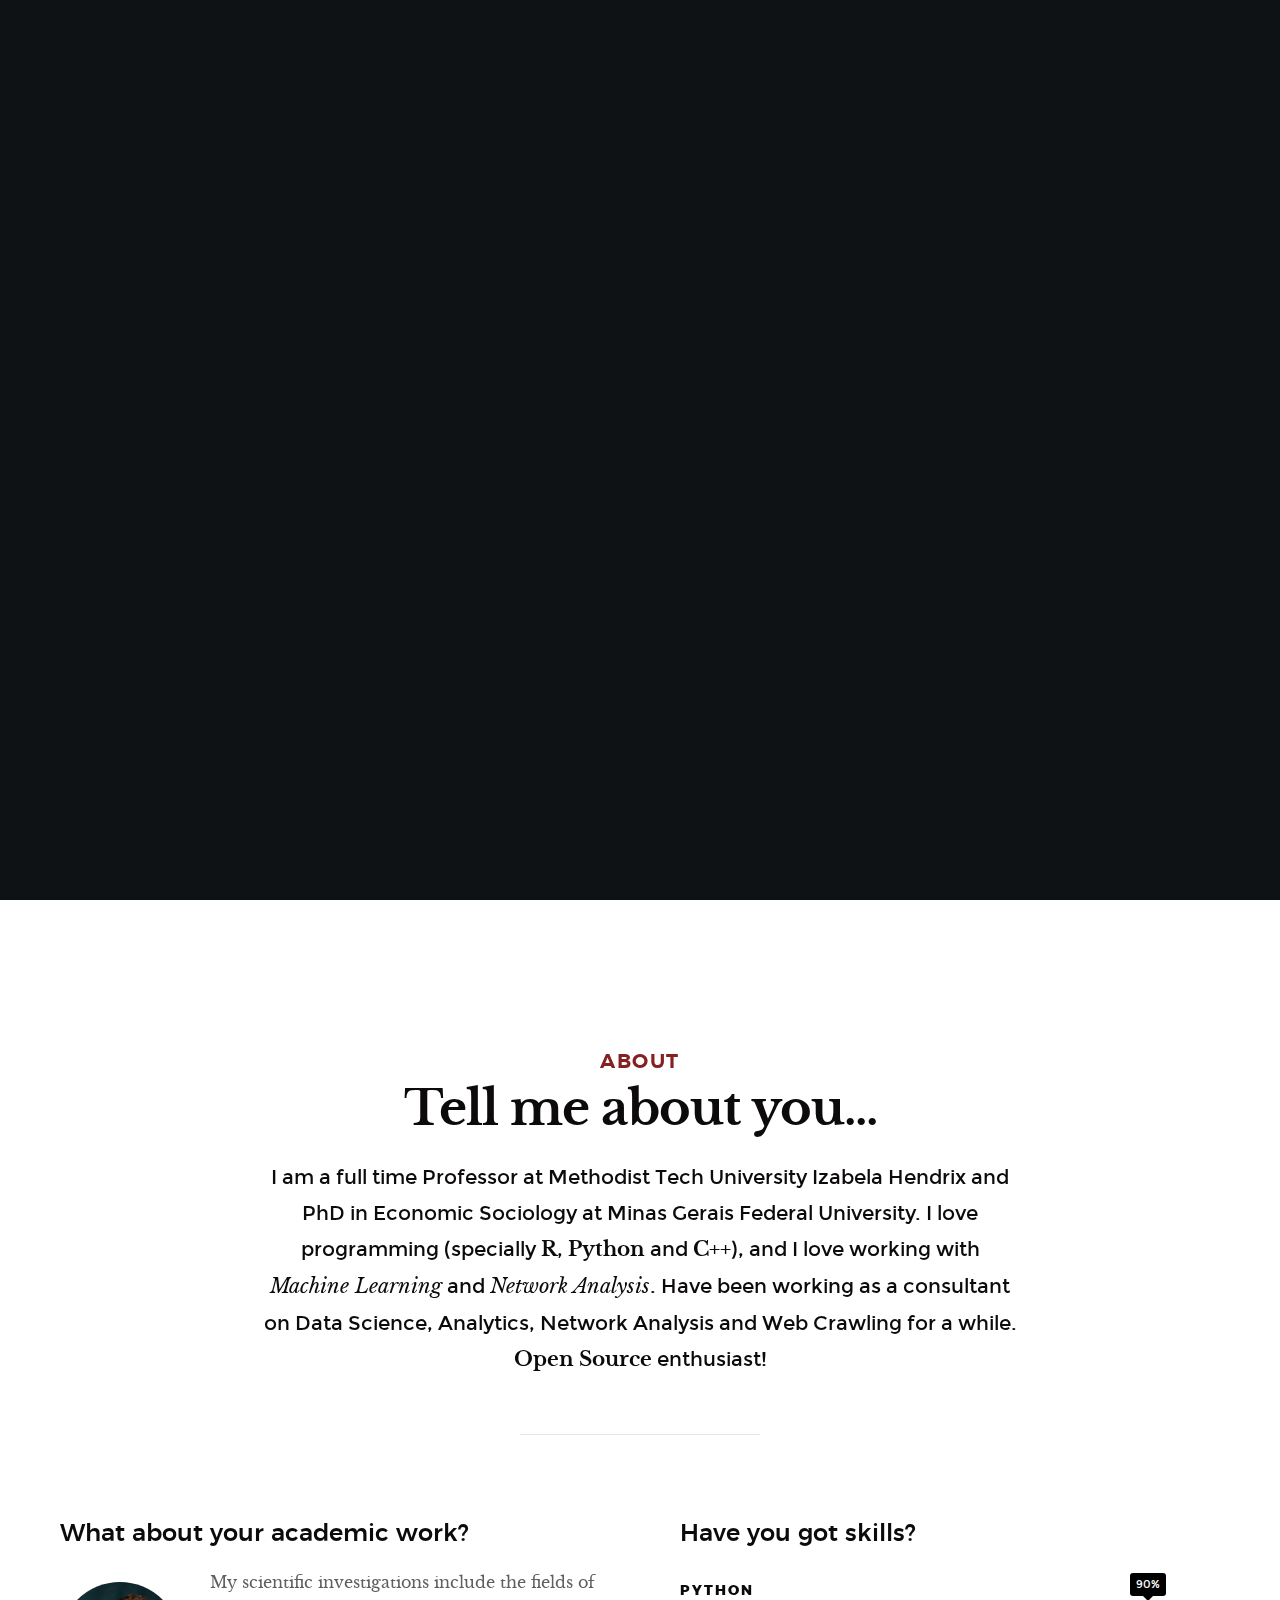
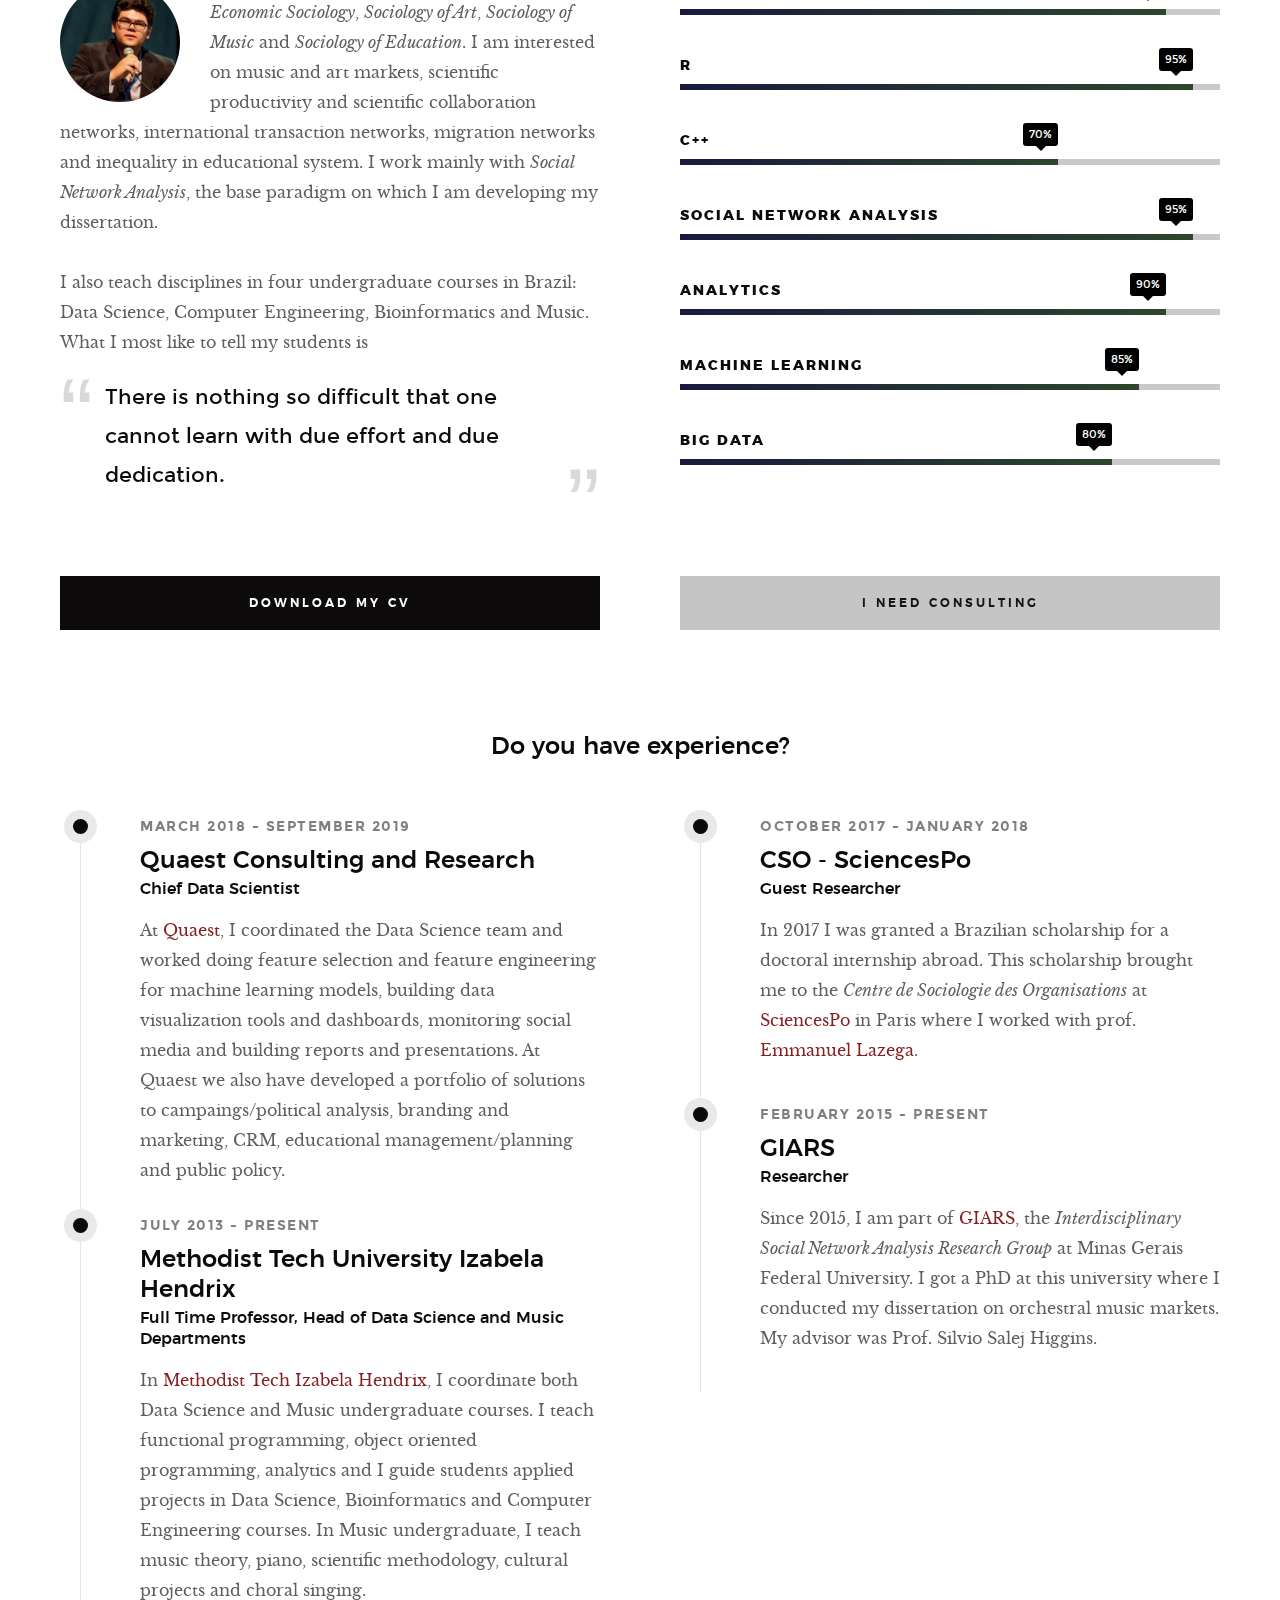
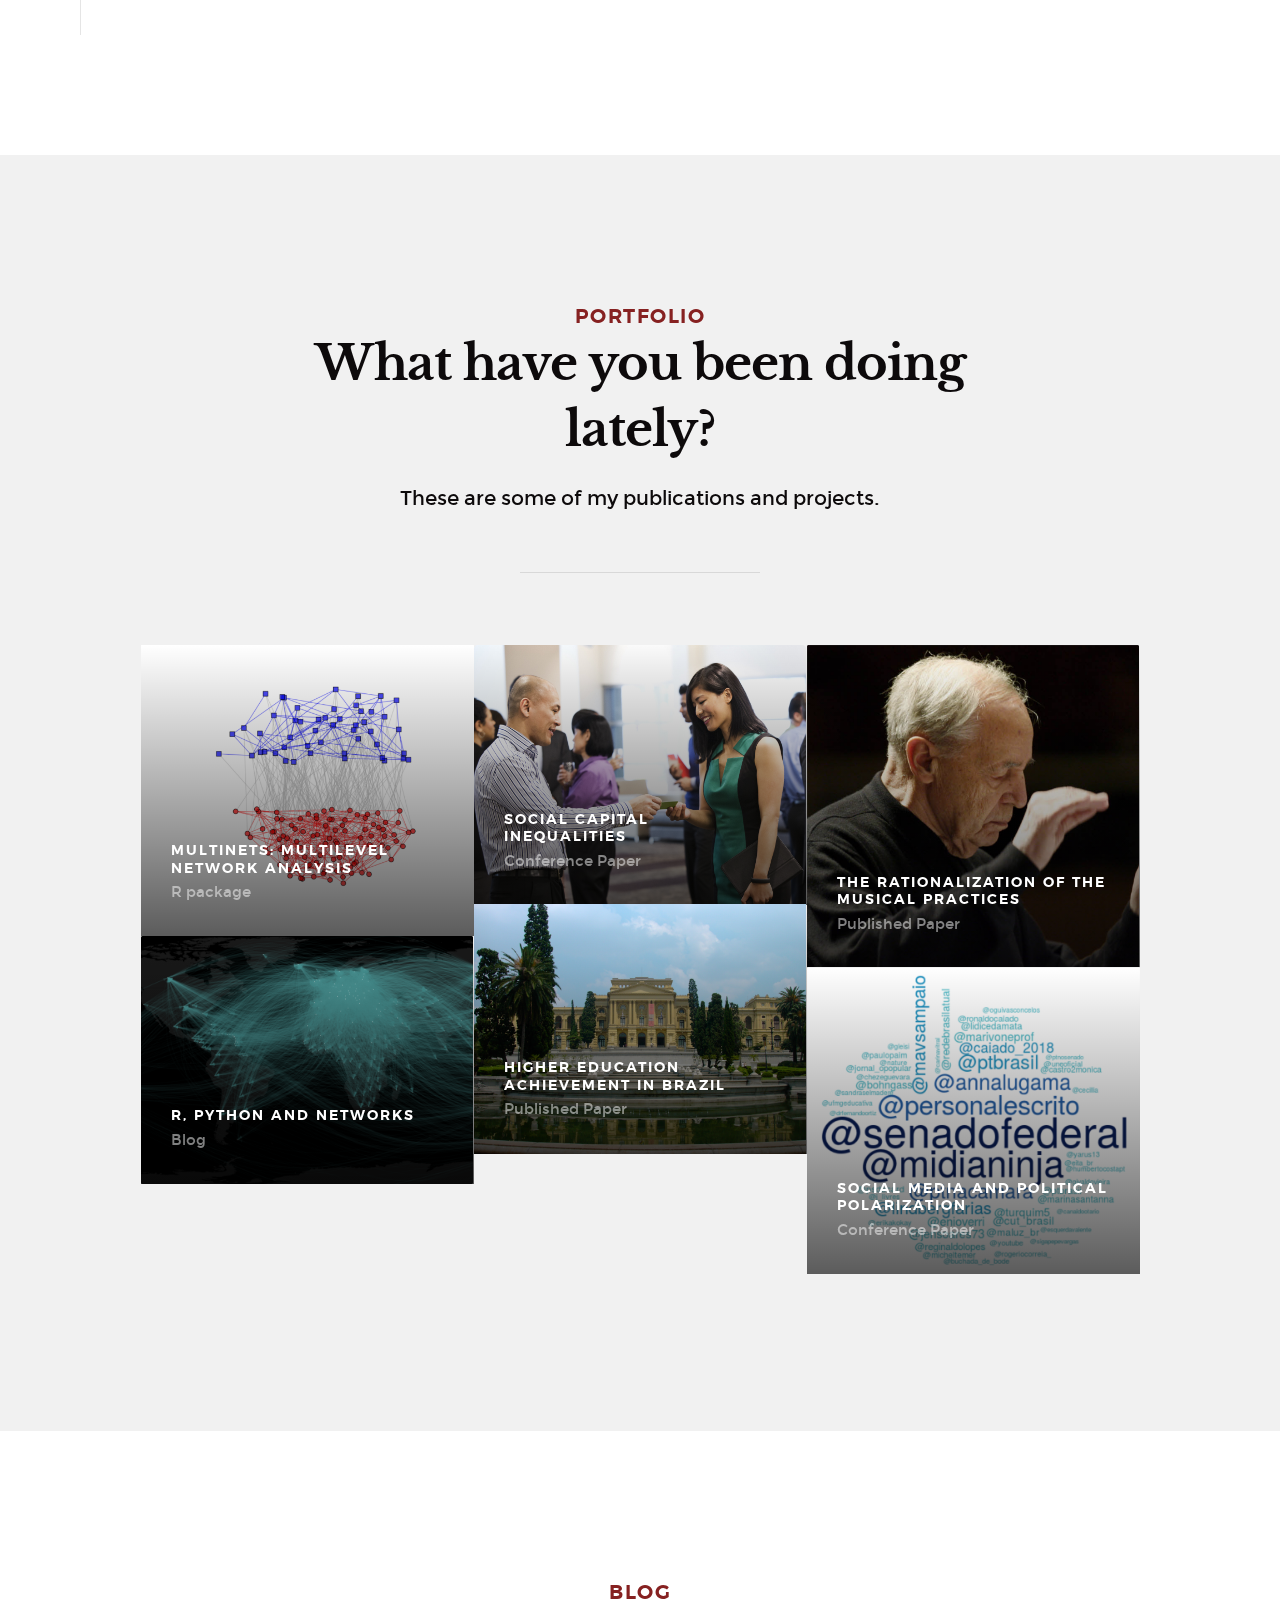
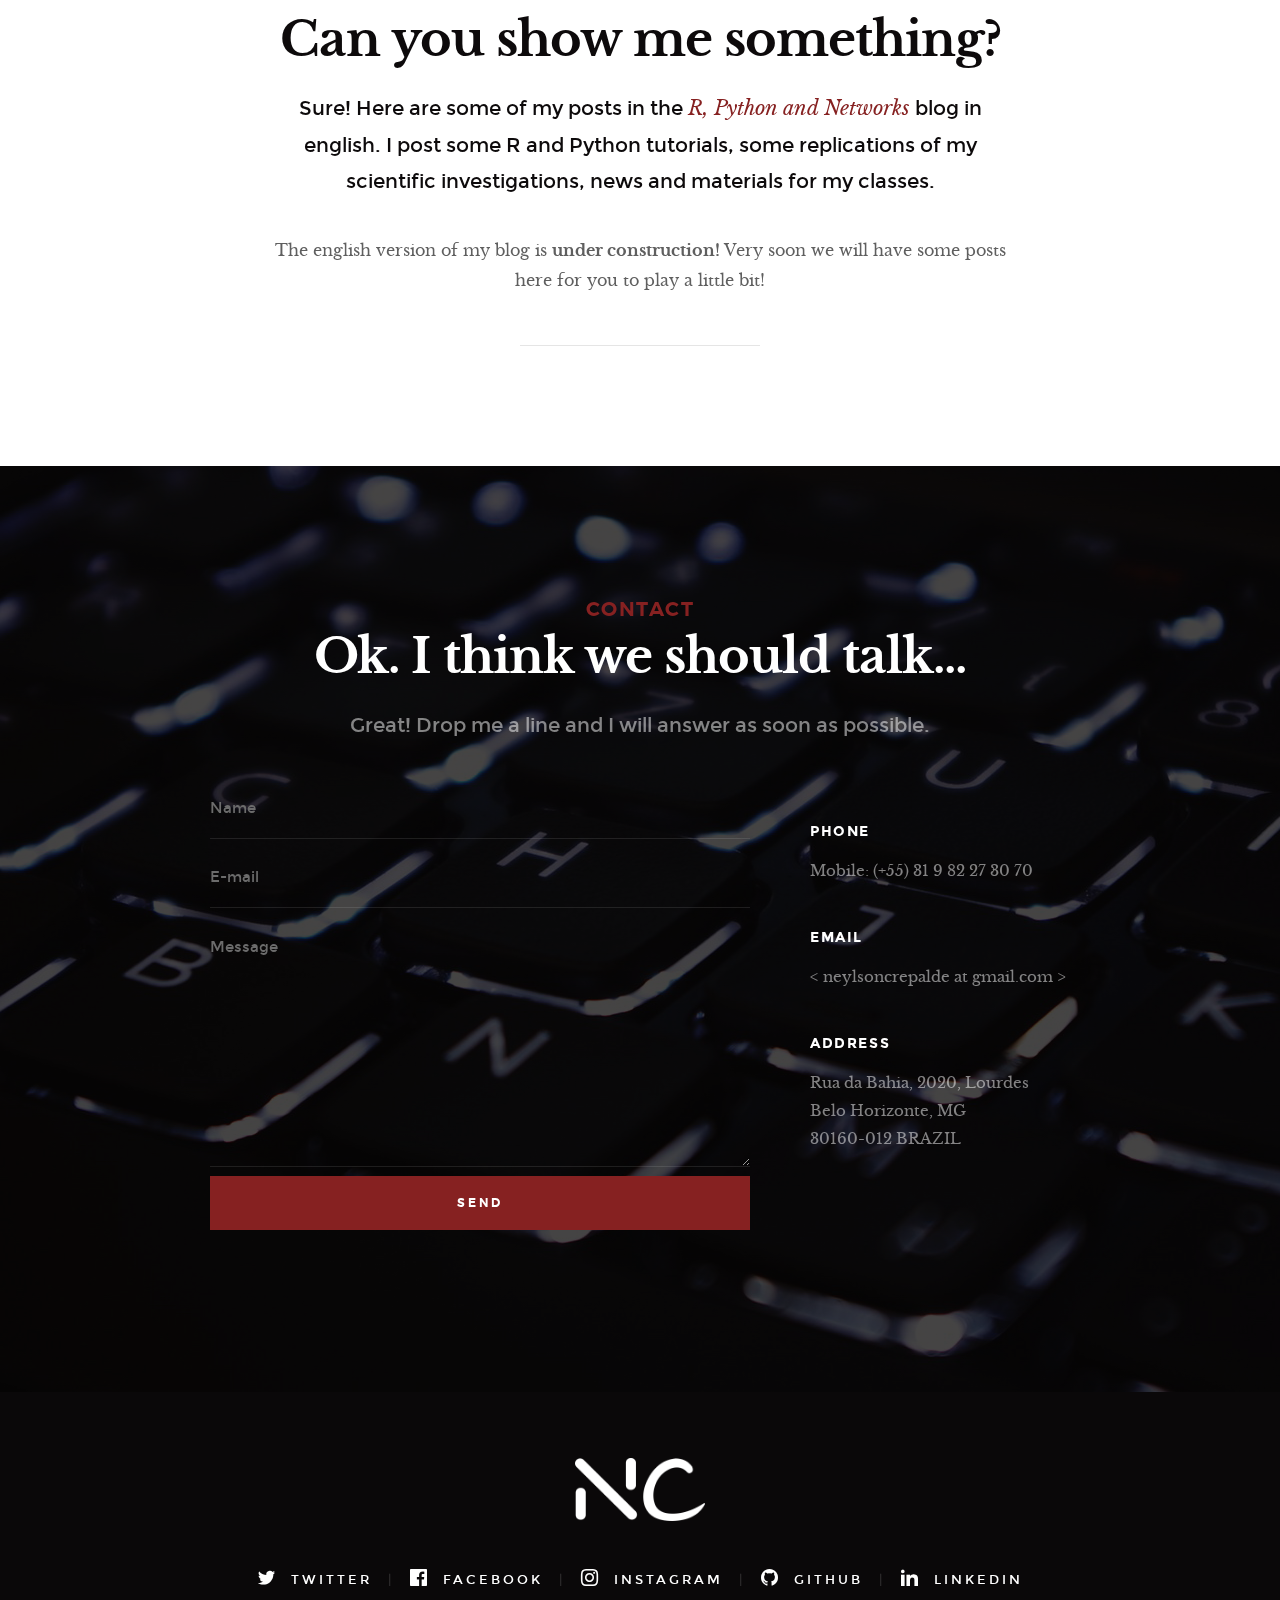
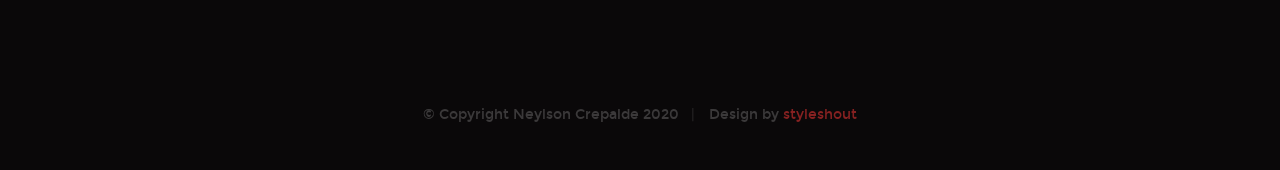
<file: index.html>
<!DOCTYPE html>
<!--[if lt IE 9 ]><html class="no-js oldie" lang="en"> <![endif]-->
<!--[if IE 9 ]><html class="no-js oldie ie9" lang="en"> <![endif]-->
<!--[if (gte IE 9)|!(IE)]><!-->
<html class="no-js" lang="en">
<!--<![endif]-->

<head>

    <!-- Global site tag (gtag.js) - Google Analytics -->
    <script async src="https://www.googletagmanager.com/gtag/js?id=UA-110155339-1"></script>
    <script>
      window.dataLayer = window.dataLayer || [];
      function gtag(){dataLayer.push(arguments);}
      gtag('js', new Date());

      gtag('config', 'UA-110155339-1');
    </script>


    <!--- basic page needs
    ================================================== -->
    <meta charset="utf-8">
    <title>Neylson Crepalde</title>
    <meta name="description" content="My CV website">
    <meta name="author" content="Neylson Crepalde">

    <!-- mobile specific metas
    ================================================== -->
    <meta name="viewport" content="width=device-width, initial-scale=1">

    <!-- CSS
    ================================================== -->
    <link rel="stylesheet" href="css/base.css">
    <link rel="stylesheet" href="css/vendor.css">
    <link rel="stylesheet" href="css/main.css">

    <!-- script
    ================================================== -->
    <script src="js/modernizr.js"></script>
    <script src="js/pace.min.js"></script>
    <script src="js/typewriter.js"></script>

    <!-- favicons
    ================================================== -->
    <link rel="shortcut icon" href="favicon.ico" type="image/x-icon">
    <link rel="icon" href="favicon.ico" type="image/x-icon">

    <!-- make all links open in a new tab
    ================================================== -->
    <base target="_blank">

</head>

<body id="top">

    <!-- header
    ================================================== -->
    <header class="s-header">

        <div class="header-logo">
            <a class="site-logo" href="index.html"><img src="images/logo.png" alt="Homepage"></a>
        </div>

        <nav class="header-nav-wrap">
            <ul class="header-nav">
                <li class="current"><a class="smoothscroll"  href="#home" title="home">Home</a></li>
                <li><a class="smoothscroll"  href="#about" title="about">About</a></li>
                <li><a class="smoothscroll"  href="#works" title="works">Portfolio</a></li>
                <li><a class="smoothscroll"  href="#blog" title="blog">Blog</a></li>
                <li><a class="smoothscroll"  href="#contact" title="contact">Contact</a></li>
            </ul>
        </nav>

        <a class="header-menu-toggle" href="#0"><span>Menu</span></a>

    </header> <!-- end s-header -->


   <!-- home
   ================================================== -->
   <section id="home" class="s-home page-hero target-section" data-parallax="scroll" data-image-src="images/keyboard-blue.jpg" data-natural-width=3000 data-natural-height=2000 data-position-y=center>

        <div class="overlay"></div>
        <div class="shadow-overlay"></div>

        <div class="home-content">

            <div class="row home-content__main">

                <h3>Hello!</h3>

                <h1>
                    I am Neylson Crepalde, <br>
                    <a href="" style="color: #FFFFFF" class="typewrite" data-period="2000" data-type='[ "Data Scientist.", "Sociologist.", "Professor.", "Analytics Consultant.", "Musician.", "Statistician to be." ]'>
                    <span class="wrap"></span>
                    </a>
                </h1>

                <div class="home-content__buttons">
                    <a href="#works" class="smoothscroll btn btn--stroke">
                        Latest Projects
                    </a>
                    <a href="#about" class="smoothscroll btn btn--stroke">
                        More About Me
                    </a>
                </div>

                <div class="home-content__scroll">
                    <a href="#about" class="scroll-link smoothscroll">
                        <span>Scroll Down</span>
                    </a>
                </div>

            </div>

        </div> <!-- end home-content -->

        <ul class="home-social">
            <li>
                <a href="https://twitter.com/NCrepalde"><i class="im im-twitter" aria-hidden="true"></i><span>Twitter</span></a>
            </li>
            <li>
                <a href="https://www.facebook.com/neylson.crepalde"><i class="im im-facebook" aria-hidden="true"></i><span>Facebook</span></a>
            </li>
            <li>
                <a href="https://www.instagram.com/neylsoncrepalde/"><i class="im im-instagram" aria-hidden="true"></i><span>Instagram</span></a>
            </li>
            <li>
                <a href="https://github.com/neylsoncrepalde"><i class="im im-github" aria-hidden="true"></i><span>GitHub</span></a>
            </li>
            <li>
                <a href="https://www.linkedin.com/in/neylson-crepalde-6b724165/"><i class="im im-linkedin" aria-hidden="true"></i><span>LinkedIn</span></a>
            </li>
        </ul>
        <!-- end home-social -->

    </section> <!-- end s-home -->


    <!-- about
    ================================================== -->
    <section id="about" class="s-about target-section">

        <div class="row narrow section-intro has-bottom-sep">
            <div class="col-full text-center">
                <h3>About</h3>
                <h1>Tell me about you...</h1>
                <p class="lead">I am a full time Professor at Methodist Tech University Izabela Hendrix and PhD in Economic Sociology at Minas Gerais Federal University. I love programming (specially <strong>R</strong>, <strong>Python</strong> and <strong>C++</strong>), and I love working with <em>Machine Learning</em> and <em>Network Analysis</em>. Have been working as a consultant on Data Science, Analytics, Network Analysis and Web Crawling for a while. <strong>Open Source</strong> enthusiast!</p>
            </div>
        </div>

        <div class="row about-content">

            <div class="col-six tab-full left">
                <h3>What about your academic work?</h3>

                <p><a href="#"><img width="120" height="120" class="pull-left" alt="sample-image" style="border-radius: 50%" src="images/neylson2.jpg"></a>
                My scientific investigations include the fields of <em>Economic Sociology</em>, <em>Sociology of Art</em>, <em>Sociology of Music</em> and <em>Sociology of Education</em>. I am interested on music and art markets, scientific productivity and scientific collaboration networks, international transaction networks, migration networks and inequality in educational system. I work mainly with <em>Social Network Analysis</em>, the base paradigm on which I am developing my dissertation.</p> I also teach disciplines in four undergraduate courses in Brazil: Data Science, Computer Engineering, Bioinformatics and Music. What I most like to tell my students is

                <aside class="pull-quote">
                    <blockquote>
                    <p>There is nothing so difficult that one cannot learn with due effort and due dedication.</p>
                    </blockquote>
                </aside>


            </div>

            <div class="col-six tab-full right">
                <h3>Have you got skills?</h3>

                <ul class="skill-bars">
                    <li>
                    <div class="progress percent90"><span>90%</span></div>
                    <strong>Python</strong>
                    </li>
                    <li>
                    <div class="progress percent95"><span>95%</span></div>
                    <strong>R</strong>
                    </li>
                    <li>
                    <div class="progress percent70"><span>70%</span></div>
                    <strong>C++</strong>
                    </li>
                    <li>
                    <div class="progress percent95"><span>95%</span></div>
                    <strong>Social Network Analysis</strong>
                    </li>
                    <li>
                    <div class="progress percent90"><span>90%</span></div>
                    <strong>Analytics</strong>
                    </li>
                    <li>
                    <div class="progress percent85"><span>85%</span></div>
                    <strong>Machine Learning</strong>
                    </li>
                    <li>
                    <div class="progress percent80"><span>80%</span></div>
                    <strong>Big Data</strong>
                    </li>
                </ul>
            </div>

        </div> <!-- end about-content -->

        <div class="row about-content about-content--buttons">

            <div class="col-six tab-full left">
                <a href="http://buscatextual.cnpq.br/buscatextual/visualizacv.do?id=K4317024T8&idiomaExibicao=2" class="btn btn--primary full-width">Download My CV</a>
            </div>
            <div class="col-six tab-full right">
                <a href="#contact" class="btn full-width smoothscroll">I Need Consulting</a>
            </div>

        </div> <!-- end about-content buttons -->

        <div class="row about-content about-content--timeline">

            <div class="col-full text-center">
                <h3>Do you have experience?</h3>
            </div>

            <div class="col-six tab-full left">
                <div class="timeline">

                    <div class="timeline__block">
                        <div class="timeline__bullet"></div>
                        <div class="timeline__header">
                            <p class="timeline__timeframe">March 2018 - September 2019</p>
                            <h3>Quaest Consulting and Research</h3>
                            <h5>Chief Data Scientist</h5>
                        </div>
                        <div class="timeline__desc">
                            <p>At <a href="https://www.quaest.com.br/">Quaest</a>, I coordinated the Data Science team and worked doing feature selection and feature engineering for machine learning models, building data visualization tools and dashboards, monitoring social media and building reports and presentations. At Quaest we also have developed a portfolio of solutions to campaings/political analysis, branding and marketing, CRM, educational management/planning and public policy.</p>
                        </div>
                    </div> <!-- end timeline__block -->

                    <div class="timeline__block">
                        <div class="timeline__bullet"></div>
                        <div class="timeline__header">
                            <p class="timeline__timeframe">July 2013 - Present</p>
                            <h3>Methodist Tech University Izabela Hendrix</h3>
                            <h5>Full Time Professor, Head of Data Science and Music Departments</h5>
                        </div>
                        <div class="timeline__desc">
                            <p>In <a href="http://izabelahendrix.edu.br">Methodist Tech Izabela Hendrix</a>, I coordinate both Data Science and Music undergraduate courses. I teach functional programming, object oriented programming, analytics and I guide students applied projects in Data Science, Bioinformatics and Computer Engineering courses. In Music undergraduate, I teach music theory, piano, scientific methodology, cultural projects and choral singing.</p>
                        </div>
                    </div> <!-- end timeline__block -->



                </div> <!-- end timeline -->
            </div> <!-- end left -->

            <div class="col-six tab-full right">
                <div class="timeline">

                    <div class="timeline__block">
                        <div class="timeline__bullet"></div>
                        <div class="timeline__header">
                            <p class="timeline__timeframe">October 2017 - January 2018</p>
                            <h3>CSO - SciencesPo</h3>
                            <h5>Guest Researcher</h5>
                        </div>
                        <div class="timeline__desc">
                            <p>In 2017 I was granted a Brazilian scholarship for a doctoral internship abroad. This scholarship brought me to the <em>Centre de Sociologie des Organisations</em> at <a href="http://www.cso.edu/home.asp">SciencesPo</a> in Paris where I worked with prof. <a href="http://elazega.fr">Emmanuel Lazega</a>.</p>
                        </div>
                    </div> <!-- end timeline__block -->

                    <div class="timeline__block">
                        <div class="timeline__bullet"></div>
                        <div class="timeline__header">
                            <p class="timeline__timeframe">February 2015 - Present</p>
                            <h3>GIARS</h3>
                            <h5>Researcher</h5>
                        </div>
                        <div class="timeline__desc">
                            <p>Since 2015, I am part of <a href="https://www.facebook.com/giarsufmg/">GIARS</a>, the <i>Interdisciplinary Social Network Analysis Research Group</i> at Minas Gerais Federal University. I got a PhD at this university where I conducted my dissertation on orchestral music markets. My advisor was Prof. Silvio Salej Higgins.</p>
                        </div>
                    </div> <!-- end timeline__block -->

                </div> <!-- end timeline -->
            </div> <!-- end right -->

        </div> <!-- end about-content timeline -->

    </section> <!-- end about -->


    <!-- works
    ================================================== -->
    <section id="works" class="s-works target-section">

        <div class="row narrow section-intro has-bottom-sep">
            <div class="col-full">
                <h3>Portfolio</h3>
                <h1>What have you been doing lately?</h1>

                <p class="lead">These are some of my publications and projects.</p>
            </div>
        </div>

        <div class="row masonry-wrap">
            <div class="masonry">

                <div class="masonry__brick">
                    <div class="item-folio">

                        <div class="item-folio__thumb">
                            <a href="images/portfolio/multilevel_networks.png" class="thumb-link" title="multinets" data-size="1050x919">
                                <img src="images/portfolio/multilevel_networks.png"
                                     srcset="images/portfolio/multilevel_networks.png 1x, images/portfolio/multilevel_networks.jpg 2x" alt="">
                                <span class="shadow-overlay"></span>
                            </a>
                        </div>

                        <div class="item-folio__text">
                            <h3 class="item-folio__title">
                                multinets: Multilevel Network Analysis
                            </h3>
                            <p class="item-folio__cat">
                                R package
                            </p>
                        </div>

                        <a href="https://cran.r-project.org/package=multinets" class="item-folio__project-link" title="multinets">
                            <i class="im im-link"></i>
                        </a>

                        <div class="item-folio__caption">
                            <a href="https://cran.r-project.org/package=multinets"><p>An R package to analyze multilevel networks as described in Lazega et al (2008) < doi:10.1016/j.socnet.2008.02.001 > and in Lazega and Snijders (2016, ISBN:978-3-319-24520-1). The package was developed essentially as an extension to 'igraph'.</p></a>
                        </div>

                    </div> <!-- end item-folio -->
                </div> <!-- end masonry__brick -->

                <div class="masonry__brick">
                    <div class="item-folio">

                        <div class="item-folio__thumb">
                            <a href="images/portfolio/networking.png" class="thumb-link" title="Social Capital Inequalities" data-size="1050x820">
                                <img src="images/portfolio/networking.png"
                                     srcset="images/portfolio/networking.png 1x, images/portfolio/networking.png 2x" alt="">
                                <span class="shadow-overlay"></span>
                            </a>
                        </div>

                        <div class="item-folio__text">
                            <h3 class="item-folio__title">
                                Social Capital Inequalities
                            </h3>
                            <p class="item-folio__cat">
                                Conference Paper
                            </p>
                        </div>

                        <a href="http://csbc2017.mackenzie.br/public/files/6-brasnam/3.pdf" class="item-folio__project-link" title="Project link">
                            <i class="im im-link"></i>
                        </a>

                        <div class="item-folio__caption">
                            <a href="http://csbc2017.mackenzie.br/public/files/6-brasnam/3.pdf"><p>Social Capital Inequalities among Postgraduate Students and Social Selection Processes.<br>
                                This paper aims to discuss social capital inequalities between postgraduate students enrolled in a social sciences program in a Brazilian university. I analyze data from 47 postgraduate students using linear models, stochastic blockmodelling and the Social Selection Model (SSM). The analysis shows that social formations occur mainly from participation in research groups and from methodological perceived habilities.
                            </p></a>
                        </div>

                    </div> <!-- end item-folio -->
                </div> <!-- end masonry__brick -->

                <div class="masonry__brick">
                    <div class="item-folio">

                        <div class="item-folio__thumb">
                            <a href="images/portfolio/boulez.jpg" class="thumb-link" data-size="1050x700">
                                <img src="images/portfolio/boulez_front.png"
                                     srcset="images/portfolio/boulez_front.png 1x, images/portfolio/boulez_front.png 2x" alt="">
                                <span class="shadow-overlay"></span>
                            </a>
                        </div>

                        <div class="item-folio__text">
                            <h3 class="item-folio__title">
                                THE RATIONALIZATION OF THE MUSICAL PRACTICES
                            </h3>
                            <p class="item-folio__cat">
                                Published Paper
                            </p>
                        </div>

                        <a href="http://dx.doi.org/10.20336/rbs.196" class="item-folio__project-link" title="Project link">
                            <i class="im im-link"></i>
                        </a>

                        <span class="item-folio__caption">
                            <a href="http://dx.doi.org/10.20336/rbs.196"><p>THE RATIONALIZATION OF THE MUSICAL PRACTICES: THE ORCHESTRAL CONDUCTING<br>
                                This paper departs from the analysis by Max Weber of the rationalization of music which seems to culminate in what is known by musicians as temperament. It advances approaching the development of modern orchestral conducting technique and its main elements as manifestations of the rationalization process in these specific musical practices. To do so, three videos of different conductors interpreting the first movement of Beethoven’s symphony no. 5 were analyzed. The analysis consisted of comparison between the chosen gestures and the sound responses obtained by the conductors. I intend to show that all three elements went through the rationalization process but in different levels. The right hand has the highest level of rationalization while the left hand and the facial-corporal expression have respectively lower levels of rationalization.
                            </p></a>
                        </span>

                    </div> <!-- end item-folio -->
                </div> <!-- end masonry__brick -->

                <div class="masonry__brick">
                    <div class="item-folio">

                        <div class="item-folio__thumb">
                            <a href="images/portfolio/usp.png" class="thumb-link" data-size="1050x700">
                                <img src="images/portfolio/usp.png"
                                     srcset="images/portfolio/usp.png 1x, images/portfolio/usp.png 2x" alt="">
                                <span class="shadow-overlay"></span>
                            </a>
                        </div>

                        <div class="item-folio__text">
                            <h3 class="item-folio__title">
                                HIGHER EDUCATION ACHIEVEMENT IN BRAZIL
                            </h3>
                            <p class="item-folio__cat">
                                Published Paper
                            </p>
                        </div>

                        <a href="http://dx.doi.org/10.20336/rbs.155" class="item-folio__project-link" title="Project link">
                            <i class="im im-link"></i>
                        </a>

                        <span class="item-folio__caption">
                            <a href="http://dx.doi.org/10.20336/rbs.155"><p>HIGHER EDUCATION ACHIEVEMENT IN BRAZIL: A STUDY ON EDUCATIONAL INEQUALITY BASED ON DATA FROM ENADE 2014.<br>
                                Within the last two decades, the Brazilian higher-education system underwent a process of expansion and diversification. Sociological literature, in turn, suggests that education inequalities may be associated to different levels, namely, the individual and the institutional level. This paper analyses how these inequalities manifest themselves when disaggregated by course and when controlled by institution. The analysis was based on data from Enade 2014, used to estimate ordinary least square linear models, and hierarquichal models. Our main findings can be summarized as follows: 1) the effect of schools on students’ achievement is greater than the effects of sex, race and family income; 2) Inequalities behave differently in each course, some of them even disappearing.
                            </p></a>
                        </span>

                    </div> <!-- end item-folio -->
                </div> <!-- end masonry__brick -->

                <div class="masonry__brick">
                    <div class="item-folio">

                        <div class="item-folio__thumb">
                            <a href="images/portfolio/migration_black_igraph.png" class="thumb-link" data-size="1050x700">
                                <img src="images/portfolio/migration_black_igraph.png"
                                     srcset="images/portfolio/migration_black_igraph.png 1x, images/portfolio/migration_black_igraph.png 2x" alt="">
                                <span class="shadow-overlay"></span>
                            </a>
                        </div>

                        <div class="item-folio__text">
                            <h3 class="item-folio__title">
                                R, Python and Networks
                            </h3>
                            <p class="item-folio__cat">
                                Blog
                            </p>
                        </div>

                        <a href="https://neylsoncrepalde.github.io" class="item-folio__project-link" title="Project link">
                            <i class="im im-link"></i>
                        </a>

                        <span class="item-folio__caption">
                            <a href="https://neylsoncrepalde.github.io"><p>R, Python and Networks is a blog on Data Science, scientific computing and social network analysis. It has some tutorials, material for the courses I teach (Introduction to R, Workshop R and Networks, etc.) and news. It is in portuguese. An english version of some posts is available in this website.</p></a>
                        </span>

                    </div> <!-- end item-folio -->
                </div> <!-- end masonry__brick -->

                <div class="masonry__brick">
                    <div class="item-folio">

                        <div class="item-folio__thumb">
                            <a href="images/portfolio/wordcloud.png" class="thumb-link" data-size="1050x968">
                                <img src="images/portfolio/wordcloud.png"
                                     srcset="images/portfolio/wordcloud.png 1x, images/portfolio/wordcloud.png 2x" alt="">
                                <span class="shadow-overlay"></span>
                            </a>
                        </div>

                        <div class="item-folio__text">
                            <h3 class="item-folio__title">
                                Social Media and Political Polarization
                            </h3>
                            <p class="item-folio__cat">
                                Conference Paper
                            </p>
                        </div>

                        <a href="http://www.anpocs.com/index.php/papers-40-encontro-2/gt-30/gt11-15/10695-midias-sociais-e-polarizacao-politica-a-repercussao-da-pec-55-no-twitter-e-no-facebook/file" class="item-folio__project-link" title="Project link">
                            <i class="im im-link"></i>
                        </a>

                        <span class="item-folio__caption">
                            <a href="http://www.anpocs.com/index.php/papers-40-encontro-2/gt-30/gt11-15/10695-midias-sociais-e-polarizacao-politica-a-repercussao-da-pec-55-no-twitter-e-no-facebook/file"><p>Social media and political polarization: the repercussion of Proposed Constitutional Amendment 55 on Twitter and Facebook.<br>
                                The main objective of this work is to present initial data on the repercussion of the final process of Constitutional Amendment Project 55 (PEC 55) on Facebook and Twitter pages. Initially, a discussion of the literature on language, social media and activism was made. Soon after, a contextualization was made on the political polarization in Brazil and the case of the approval of PEC 55 at the end of last year. Finally, we present data collected from Twitter and Facebook from October 25 to November 15, 2016 - the period between the approval of the PEC (still 241) in the Chamber of Deputies and its final approval in the Federal Senate. The data show that most of the collected tweets indicated to be against PEC. In addition, the profiles most retuited during this period were groups or people aligned on the left. On Facebook, the right-hand pages seemed to ignore the subject, while the left-wing pages talked constantly about the PEC and related subjects.
                            </p></a>
                        </span>

                    </div> <!-- end item-folio -->
                </div> <!-- end masonry__brick -->



                <!-- escondendo duas janelinhas

                <div class="masonry__brick">
                    <div class="item-folio">

                        <div class="item-folio__thumb">
                            <a href="images/portfolio/gallery/g-minimalismo.jpg" class="thumb-link" data-size="1050x700">
                                <img src="images/portfolio/minimalismo.jpg"
                                     srcset="images/portfolio/minimalismo.jpg 1x, images/portfolio/minimalismo@2x.jpg 2x" alt="">
                                <span class="shadow-overlay"></span>
                            </a>
                        </div>

                        <div class="item-folio__text">
                            <h3 class="item-folio__title">
                                Minimalismo
                            </h3>
                            <p class="item-folio__cat">
                                Web Design
                            </p>
                        </div>

                        <a href="https://www.behance.net/" class="item-folio__project-link" title="Project link">
                            <i class="im im-link"></i>
                        </a>

                        <span class="item-folio__caption">
                            <p>Vero molestiae sed aut natus excepturi. Et tempora numquam. Temporibus iusto quo.Unde dolorem corrupti neque nisi.</p>
                        </span>

                    </div> <!-- end item-folio
                </div> <!-- end masonry__brick

                <div class="masonry__brick">
                    <div class="item-folio">

                        <div class="item-folio__thumb">
                            <a href="images/portfolio/gallery/g-shutterbug.jpg" class="thumb-link" data-size="1050x700">
                                <img src="images/portfolio/shutterbug.jpg"
                                     srcset="images/portfolio/shutterbug.jpg 1x, images/portfolio/shutterbug@2x.jpg 2x" alt="">
                                <span class="shadow-overlay"></span>
                            </a>
                        </div>

                        <div class="item-folio__text">
                            <h3 class="item-folio__title">
                                Lady Shutterbug
                            </h3>
                            <p class="item-folio__cat">
                                Branding
                            </p>
                        </div>

                        <a href="https://www.behance.net/" class="item-folio__project-link" title="Project link">
                            <i class="im im-link"></i>
                        </a>

                        <span class="item-folio__caption">
                            <p>Vero molestiae sed aut natus excepturi. Et tempora numquam. Temporibus iusto quo.Unde dolorem corrupti neque nisi.</p>
                        </span>

                    </div> <!-- end item-folio
                </div> <!-- end masonry__brick -->

            </div>
        </div> <!-- end masonry -->

    </section> <!-- end works -->




    <!-- testimonials
    ================================================== -->
    <!-- apagar esse comentário quando for colocar os testimonials
    <div class="s-testimonials">

        <div class="overlay"></div>

        <div class="row testimonials-header">
            <div class="col-full">
                <h1 class="h02">What do people say?</h1>
            </div>
        </div>

        <div class="row testimonials">

            <div class="col-full testimonials__slider">

                <div class="testimonials__slide">
                    <img src="images/avatars/user-01.jpg" alt="Author image" class="testimonials__avatar">
                    <p>Qui ipsam temporibus quisquam velMaiores eos cumque distinctio nam accusantium ipsum.
                    Laudantium quia consequatur molestias delectus culpa facere hic dolores aperiam. Accusantium quos qui praesentium corpori.</p>
                    <div class="testimonials__author h06">
                        Tim Cook
                        <span>CEO, Apple</span>
                    </div>
                </div>

                <div class="testimonials__slide">
                    <img src="images/avatars/user-05.jpg" alt="Author image" class="testimonials__avatar">
                    <p>Excepturi nam cupiditate culpa doloremque deleniti repellat. Veniam quos repellat voluptas animi adipisci.
                    Nisi eaque consequatur. Quasi voluptas eius distinctio. Atque eos maxime. Qui ipsam temporibus quisquam vel.</p>
                    <div class="testimonials__author h06">
                        Sundar Pichai
                        <span>CEO, Google</span>
                    </div>
                </div>

                <div class="testimonials__slide">
                    <img src="images/avatars/user-02.jpg" alt="Author image" class="testimonials__avatar">
                    <p>Repellat dignissimos libero. Qui sed at corrupti expedita voluptas odit. Nihil ea quia nesciunt. Ducimus aut sed ipsam.
                    Autem eaque officia cum exercitationem sunt voluptatum accusamus. Quasi voluptas eius distinctio.</p>
                    <div class="testimonials__author h06">
                        Satya Nadella
                        <span>CEO, Microsoft</span>
                    </div>
                </div>

            </div> <!-- end testimonials__slider

        </div> <!-- end testimonials

    </div> <!-- end s-testimonials -->


    <!-- blog
    ================================================== -->
    <section id="blog" class="s-blog target-section">

        <div class="row narrow section-intro has-bottom-sep">
            <div class="col-full">
                <h3>Blog</h3>
                <h1>Can you show me something?</h1>
                <p class="lead">Sure! Here are some of my posts in the <em><a href="https://neylsoncrepalde.github.io">R, Python and Networks</a></em> blog in english. I post some R and Python tutorials, some replications of my scientific investigations, news and materials for my classes.<!-- Take a look!--> </p>

            </div>

            <div class="col-full">
                <p>The english version of my blog is <strong>under construction!</strong> Very soon we will have some posts here for you to play a little bit!</p>
            </div>
        </div>

        <!-- ================================================================= -->
        <!-- tirar os blog contents. Depois tem que reescrever isso com Hugo -->
        <!-- .................
        <div class="row blog-content">
            <div class="col-full">

                <div class="blog-list block-1-2 block-tab-full">
                    <article class="col-block">

                        <div class="blog-date">
                            <a href="blog-single.html">March 05, 2017</a>
                        </div>

                        <h2 class="h01"><a href="blog-single.html">Fast and Furious with sapply and parallel computing</a></h2>
                        <p>
                        When we start to work with R, it is very common to have an expression that mixes surprise and indignation when we discover that a data collection project carried out in 3 months can be executed in an automated way with R in just a few minutes! This feat is usually performed using a <code>for</code> loop that allows you to perform the same task over and over again...
                        </p>

                        <div class="blog-cat">
                                <a href="blog.html">R</a><a href="blog.html">Sapply</a><a href="blog.html">Parallel Computing</a>
                        </div>


                    </article>
                    <article class="col-block">

                        <div class="blog-date">
                            <a href="blog-single.html">Feb 21, 2017</a>
                        </div>

                        <h2 class="h01"><a href="blog-single.html">Face Detection with Python and OpenCV - Computer Vision</a></h2>
                        <p>
                        Hello. Today we are going to use an implementation of machine learning for facial recognition using Python 3.6 and the OpenCV 3 library. Let's start loading some necessary libraries for our work today...
                        </p>

                        <div class="blog-cat">
                            <a href="blog.html">Python</a><a href="blog.html">OpenCV</a><a href="blog.html">Computer Vision</a>
                        </div>


                    </article>
                    <article class="col-block">

                        <div class="blog-date">
                            <a href="blog-single.html">Dec 22, 2016</a>
                        </div>

                        <h2 class="h01"><a href="blog-single.html">The Walking DEAD - a social diffusion model for a zombie apocalypse!</a></h2>
                        <p>
                        For a number of reasons (including my thesis research problem, my curiosity about ABM's and my sister-in-law's addiction to Netflix) I found the excellent article by Riebling and Schmitz (2016) entitled ZombieApocalypse: Modeling the social dynamics of infection and rejection...
                        </p>

                        <div class="blog-cat">
                            <a href="blog.html">Social Network Analysis</a><a href="blog.html">Network Diffusion Models</a><a href="blog.html">Infection Dynamics</a>
                        </div>
                    </article>
                    <article class="col-block">

                        <div class="blog-date">
                            <a href="blog-single.html">Oct 11, 2016</a>
                        </div>
                        <h2 class="h01"><a href="blog-single.html">Demographic transition in Brazil</a></h2>
                        <p>
                        Let's use Ramnath Vaidyanathan's <code>rChart</code> package to put together an animated chart of the age pyramid in Brazil from 1970 to 2050...
                        </p>

                        <div class="blog-cat">
                            <a href="blog.html">R</a><a href="blog.html">Demography</a>
                        </div>
                    </article>
                </div> <!-- end blog-list --

            </div> <!-- end col-full --
        </div> <!-- end blog-content -->

    </section> <!-- end s-blog -->


    <!-- s-cta
    ================================================== -->
    <!-- commenting to take this part off ,,,,,,,,,,,,,

    <section class="s-cta">

        <div class="row narrow cta">

            <div class="col-full cta__content">

                <h2 class="h01"><a href="http://www.dreamhost.com/r.cgi?287326|STYLESHOUT">Styleshout Recommends Dreamhost.</a></h2>

                <p class="lead">
                Looking for an awesome and reliable webhosting? Try <a href="http://www.dreamhost.com/r.cgi?287326|STYLESHOUT">DreamHost</a>.
                Get <span>$50 off</span> when you sign up with the promocode <span>styleshout</span>.
                </p>

                <div class="cta__action">
                    <a class="btn btn--primary btn--large" href="http://www.dreamhost.com/r.cgi?287326|STYLESHOUT">Sign Up Now</a>
                </div>

            </div>

        </div>

    </section>

    end of the comment to take this part off... -->


    <!-- s-stats
    ================================================== -->

    <!-- take stats off............................
    <section id="stats" class="s-stats">
        <div class="row block-1-4 block-tab-1-2 block-mob-full stats">

            <div class="col-block stats__col ">
                <div class="stats__count">
                    624
                </div>
                <h4>Students</h4>
            </div>
            <div class="col-block stats__col">
                <div class="stats__count">
                    20148
                </div>
                <h4>Cups of Coffee</h4>
            </div>
            <div class="col-block stats__col stats__col--highlight">
                <div class="stats__upsign">
                    <a href="#"><i class="im im-arrow-up" aria-hidden="true"></i></a>
                </div>
                <div class="stats__count">
                    13
                </div>
                <h4>Oriented Projects</h4>
            </div>
            <div class="col-block stats__col">
                <div class="stats__count">
                    8760
                </div>
                <h4>Hours of Study</h4>
            </div>

        </div>
    </section> <!-- end s-stats -->


    <!-- contact
    ================================================== -->
    <section id="contact" class="s-contact target-section">

        <div class="overlay"></div>

        <div class="row narrow section-intro">
            <div class="col-full">
                <h3>Contact</h3>
                <h1>Ok. I think we should talk...</h1>

                <p class="lead">Great! Drop me a line and I will answer as soon as possible.</p>
            </div>
        </div>

        <div class="row contact__main">
            <div class="col-eight tab-full contact__form">
                <form action="https://formspree.io/neylsoncrepalde@gmail.com" method="POST">
                    <input type="text" name="name" aria-required="true" placeholder="Name" minlength="2" class="full-width">
                    <input type="email" name="_replyto" aria-required="true" placeholder="E-mail" class="full-width">
                    <textarea name="message" placeholder="Message" aria-required="true" class="full-width"></textarea>
                    <input type="submit" value="Send" style="background-color:#862121; border-color:#862121; color:#FFFFFF" class="full-width">
                </form>
                <!-- apagando o outro formulário
                <form name="contactForm" id="contactForm" method="post" action="https://www.formbackend.com/f/vmmsssfb" target="_blank">
                    <fieldset>

                    <div class="form-field">
                        <input name="name" type="text" id="contactName" placeholder="Name" value="" minlength="2" required="" aria-required="true" class="full-width">
                    </div>
                    <div class="form-field">
                        <input name="email" type="email" id="contactEmail" placeholder="Email" value="" required="" aria-required="true" class="full-width">
                    </div>
                    <div class="form-field">
                        <input name="subject" type="text" id="contactSubject" placeholder="Subject" value="" class="full-width">
                    </div>
                    <div class="form-field">
                        <textarea name="message" id="contactMessage" placeholder="Message" rows="10" cols="50" required="" aria-required="true" class="full-width"></textarea>
                    </div>
                    <div class="form-field">
                        <button class="full-width btn--primary" type="submit">Submit</button>
                        <div class="submit-loader">
                            <div class="text-loader">Sending...</div>
                            <div class="s-loader">
                                <div class="bounce1"></div>
                                <div class="bounce2"></div>
                                <div class="bounce3"></div>
                            </div>
                        </div>
                    </div>

                    </fieldset>
                </form>

                <!-- contact-warning --
                <div class="message-warning">
                    Something went wrong. Please try again.
                </div>

                <!-- contact-success --
                <div class="message-success">
                    Your message was sent, thank you!<br>
                </div>

                Termina de apagar o formulário antigo -->

            </div>
            <div class="col-four tab-full contact__infos">
                <h4 class="h06">Phone</h4>
                <p>Mobile: (+55) 31 9 82 27 30 70<br>
                </p>

                <h4 class="h06">Email</h4>
                <p>< neylsoncrepalde at gmail.com ><br>
                </p>

                <h4 class="h06">Address</h4>
                <p>
                Rua da Bahia, 2020, Lourdes<br>
                Belo Horizonte, MG<br>
                30160-012 BRAZIL
                </p>
            </div>

        </div>

    </section> <!-- end s-contact -->


    <!-- footer
    ================================================== -->
    <footer>
        <div class="row">
            <div class="col-full">

                <div class="footer-logo">
                    <a class="footer-site-logo" href="#0"><img src="images/logo.png" alt="Homepage"></a>
                </div>

                <ul class="footer-social">
                    <li><a href="https://twitter.com/NCrepalde">
                        <i class="im im-twitter" aria-hidden="true"></i>
                        <span>Twitter</span>
                    </a></li>
                    <li><a href="https://www.facebook.com/neylson.crepalde">
                        <i class="im im-facebook" aria-hidden="true"></i>
                        <span>Facebook</span>
                    </a></li>
                    <li><a href="https://www.instagram.com/neylsoncrepalde/">
                        <i class="im im-instagram" aria-hidden="true"></i>
                        <span>Instagram</span>
                    </a></li>
                    <li><a href="https://github.com/neylsoncrepalde">
                        <i class="im im-github" aria-hidden="true"></i>
                        <span>GitHub</span>
                    </a></li>
                    <li><a href="https://www.linkedin.com/in/neylson-crepalde-6b724165/">
                        <i class="im im-linkedin" aria-hidden="true"></i>
                        <span>LinkedIn</span>
                    </a></li>
                </ul>

            </div>
        </div>

        <div class="row footer-bottom">

            <div class="col-twelve">
                <div class="copyright">
                    <span>© Copyright Neylson Crepalde 2020</span>
                    <span>Design by <a href="https://www.styleshout.com/">styleshout</a></span>
                </div>

                <div class="go-top">
                <a class="smoothscroll" title="Back to Top" href="#top"><i class="im im-arrow-up" aria-hidden="true"></i></a>
                </div>
            </div>

        </div> <!-- end footer-bottom -->

    </footer> <!-- end footer -->


    <!-- photoswipe background
    ================================================== -->
    <div aria-hidden="true" class="pswp" role="dialog" tabindex="-1">

        <div class="pswp__bg"></div>
        <div class="pswp__scroll-wrap">

            <div class="pswp__container">
                <div class="pswp__item"></div>
                <div class="pswp__item"></div>
                <div class="pswp__item"></div>
            </div>

            <div class="pswp__ui pswp__ui--hidden">
                <div class="pswp__top-bar">
                    <div class="pswp__counter"></div><button class="pswp__button pswp__button--close" title="Close (Esc)"></button> <button class="pswp__button pswp__button--share" title=
                    "Share"></button> <button class="pswp__button pswp__button--fs" title="Toggle fullscreen"></button> <button class="pswp__button pswp__button--zoom" title=
                    "Zoom in/out"></button>
                    <div class="pswp__preloader">
                        <div class="pswp__preloader__icn">
                            <div class="pswp__preloader__cut">
                                <div class="pswp__preloader__donut"></div>
                            </div>
                        </div>
                    </div>
                </div>
                <div class="pswp__share-modal pswp__share-modal--hidden pswp__single-tap">
                    <div class="pswp__share-tooltip"></div>
                </div><button class="pswp__button pswp__button--arrow--left" title="Previous (arrow left)"></button> <button class="pswp__button pswp__button--arrow--right" title=
                "Next (arrow right)"></button>
                <div class="pswp__caption">
                    <div class="pswp__caption__center"></div>
                </div>
            </div>

        </div>

    </div><!-- end photoSwipe background -->

    <div id="preloader">
        <div id="loader"></div>
    </div>


    <!-- Java Script
    ================================================== -->
    <script src="js/jquery-3.2.1.min.js"></script>
    <script src="js/plugins.js"></script>
    <script src="js/main.js"></script>

</body>

</html>
</file>
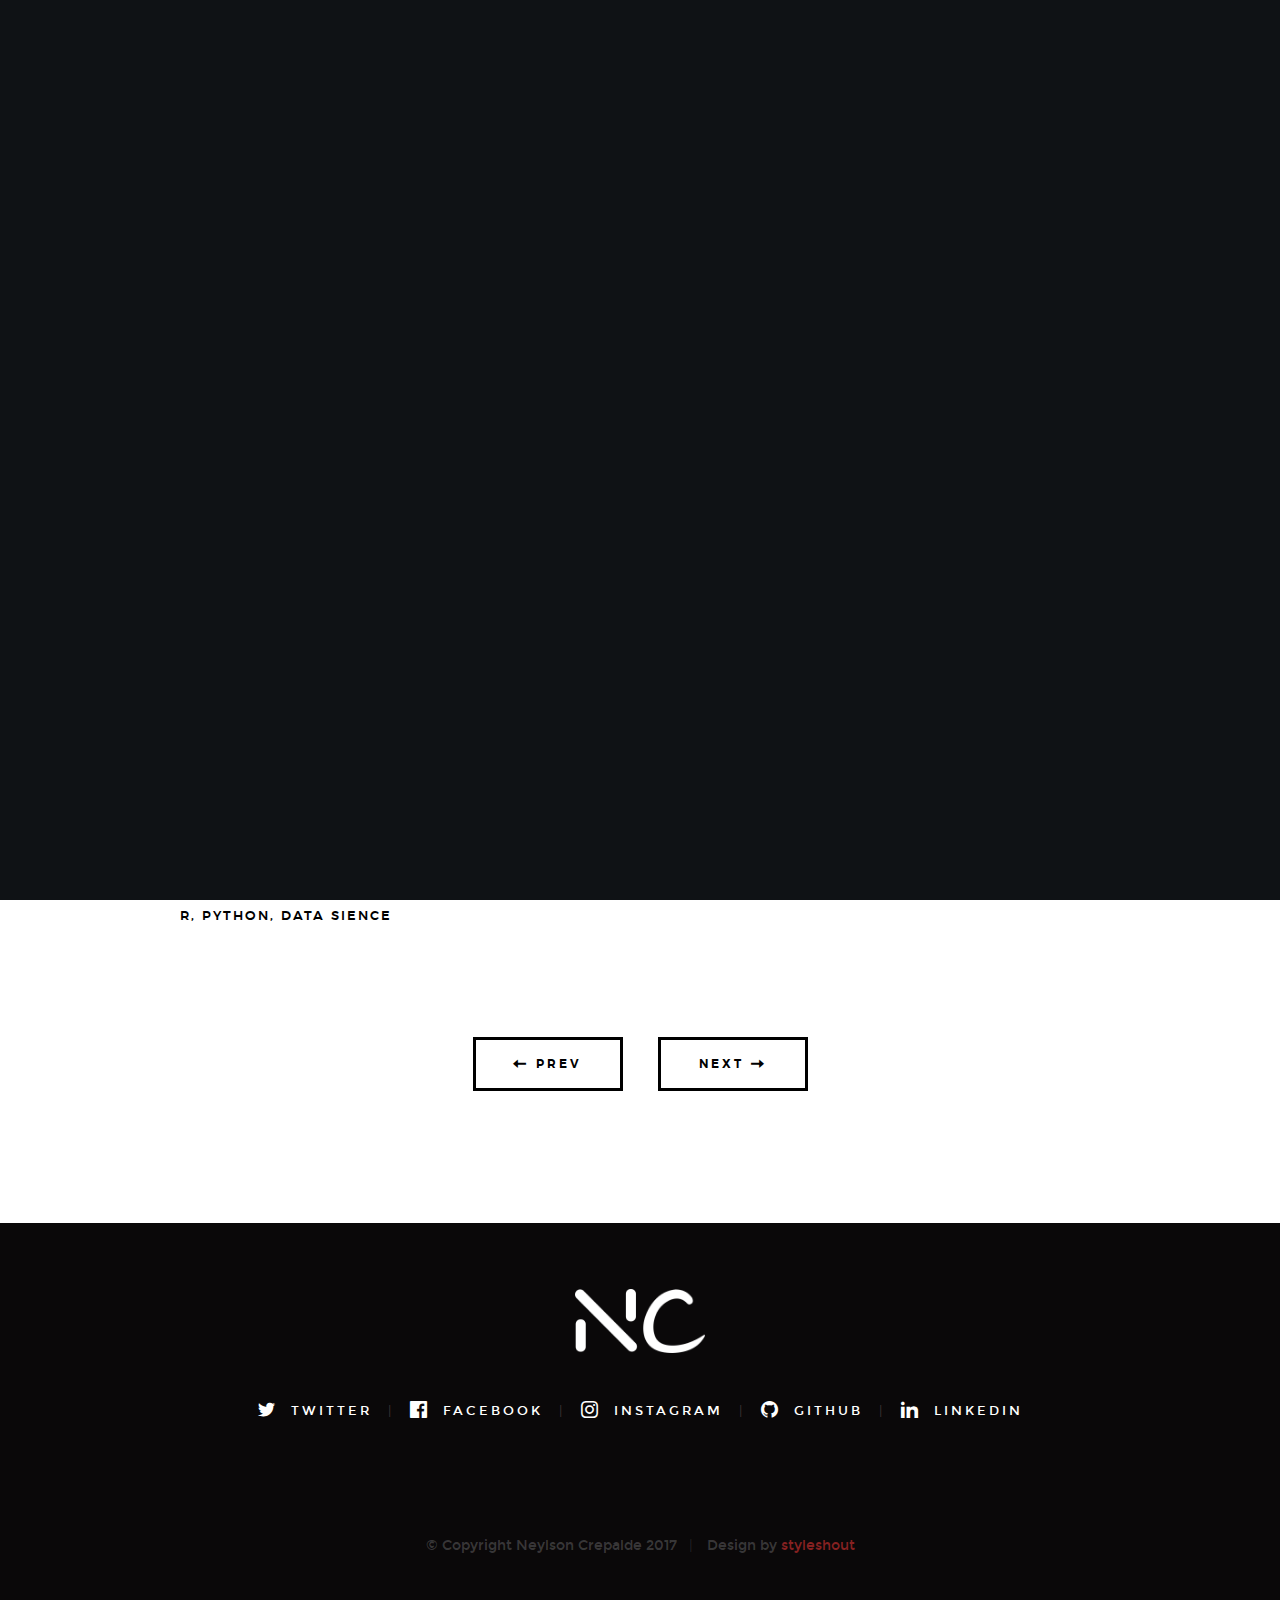
<file: blog.html>
<!DOCTYPE html>
<!--[if lt IE 9 ]><html class="no-js oldie" lang="en"> <![endif]-->
<!--[if IE 9 ]><html class="no-js oldie ie9" lang="en"> <![endif]-->
<!--[if (gte IE 9)|!(IE)]><!-->
<html class="no-js" lang="en">
<!--<![endif]-->

<head>

    <!--- basic page needs
    ================================================== -->
    <meta charset="utf-8">
    <title>Blog - Neylson Crepalde</title>
    <meta name="description" content="">
    <meta name="author" content="">

    <!-- mobile specific metas
    ================================================== -->
    <meta name="viewport" content="width=device-width, initial-scale=1">

    <!-- CSS
    ================================================== -->
    <link rel="stylesheet" href="css/base.css">
    <link rel="stylesheet" href="css/vendor.css">
    <link rel="stylesheet" href="css/main.css">

    <!-- script
    ================================================== -->
    <script src="js/modernizr.js"></script>
    <script src="js/pace.min.js"></script>

    <!-- favicons
    ================================================== -->
    <link rel="shortcut icon" href="favicon.ico" type="image/x-icon">
    <link rel="icon" href="favicon.ico" type="image/x-icon">

</head>


<body id="top">

    <!-- header
    ================================================== -->
    <header class="s-header">

        <div class="header-logo">
            <a class="site-logo" href="index.html"><img src="images/logo.png" alt="Homepage"></a>
        </div>

        <nav class="header-nav-wrap">
            <ul class="header-nav">
                <li><a href="index.html#home" title="home">Home</a></li>
                <li><a href="index.html#about" title="about">About</a></li>
                <li><a href="index.html#works" title="works">Works</a></li>
                <li class="current"><a href="blog.html" title="blog">Blog</a></li>
                <li><a href="index.html#contact" title="contact">Contact</a></li>	
            </ul>
        </nav>

        <a class="header-menu-toggle" href="#0"><span>Menu</span></a>

    </header> <!-- end s-header -->


    <!-- page header
    ================================================== -->
    <section class="page-header page-hero" style="background-image:url(images/blog/blog-bg-01.jpg)">

        <div class="row page-header__content">
            <article class="col-full">

                <div class="page-header__info">
                    <div class="page-header__cat">
                        <a href="#0">R</a><a href="#0">Python</a><a href="#0">Data Science</a>
                    </div>
                    <div class="page-header__date">
                        Nov 26, 2017
                    </div>
                </div>
                
                <h1 class="page-header__title">
                    <a href="#0" title="">
                        Coming soon...
                    </a>
                </h1>
                <p>This english version of my blog posts is under construction. It will be live in a few days...</p>
                <p>
                    <a href="#0" class="btn btn--stroke page-header__btn">Read More</a>
                </p>
            </article>
        </div>

    </section> <!-- end page-header -->


    <!-- blog
    ================================================== -->


    
    <section class="blog-content-wrap">

        <div class="row blog-content">
            <div class="col-full">

                <div class="blog-list block-1-2 block-tab-full">

                    <article class="col-block">
                        
                        <div class="blog-date">
                            <a href="blog-single.html">Nov 25, 2017</a>
                        </div>  
                        
                        <h2 class="h01"><a href="blog-single.html">Coming soon...</a></h2>
                        <p>
                        Blog post coming soon...
                        </p>

                        <div class="blog-cat">
                            <a href="blog.html">R</a><a href="blog.html">Python</a><a href="blog.html">Data Sience</a>
                        </div>

                    </article>

                    <!-- 
                    <article class="col-block">
                        
                        <div class="blog-date">
                            <a href="blog-single.html">Sept 14, 2017</a>
                        </div>

                        <h2 class="h01"><a href="blog-single.html">Workspace Design Trends and Ideas.</a></h2>
                        <p>
                        Vestibulum ac diam sit amet quam vehicula elementum sed sit amet dui. Pellentesque in ipsum id orci porta dapibus. Donec sollicitudin molestie malesuada. Vivamus magna justo, lacinia eget consectetur sed, convallis at tellus. Cras ultricies ligula sed magna dictum porta. Sed porttitor lectus nibh dolore irure esse Duis nulla sint.
                        </p>

                        <div class="blog-cat">
                            <a href="blog.html">Branding</a><a href="blog.html">Wordpress</a>
                        </div>
                    </article>

                    <article class="col-block">
                        
                        <div class="blog-date">
                            <a href="blog-single.html">Sept 12, 2017</a>
                        </div>    
                        <h2 class="h01"><a href="blog-single.html">You Can See Patterns Everywhere.</a></h2>
                        <p>
                        Vestibulum ac diam sit amet quam vehicula elementum sed sit amet dui. Pellentesque in ipsum id orci porta dapibus. Donec sollicitudin molestie malesuada. Vivamus magna justo, lacinia eget consectetur sed, convallis at tellus. Cras ultricies ligula sed magna dictum porta. Sed porttitor lectus nibh.
                        </p>

                        <div class="blog-cat">
                            <a href="blog.html">Design</a><a href="blog.html">UI</a>
                        </div>
                    </article>

                    <article class="col-block">
                        
                        <div class="blog-date">
                            <a href="blog-single.html">Sept 12, 2017</a>
                        </div>
                        <h2 class="h01"><a href="blog-single.html">Designing With Black and White.</a></h2>
                        <p>
                        Vestibulum ac diam sit amet quam vehicula elementum sed sit amet dui. Pellentesque in ipsum id orci porta dapibus. Donec sollicitudin molestie malesuada. Vivamus magna justo, lacinia eget consectetur sed, convallis at tellus. Cras ultricies ligula sed magna dictum porta. Sed porttitor lectus nibh.
                        </p>

                        <div class="blog-cat">
                            <a href="blog.html">Design</a>
                        </div>
                    </article>

                    <article class="col-block">
                        <div class="blog-date">
                            <a href="blog-single.html">Sept 10, 2017</a>
                        </div>
                        <h2 class="h01"><a href="blog-single.html">Get Started With Web Typography .</a></h2>
                        <p>
                        Vestibulum ac diam sit amet quam vehicula elementum sed sit amet dui. Pellentesque in ipsum id orci porta dapibus. Donec sollicitudin molestie malesuada. Vivamus magna justo, lacinia eget consectetur sed, convallis at tellus. Cras ultricies ligula sed magna dictum porta. Sed porttitor lectus nibh.
                        </p>

                        <div class="blog-cat">
                            <a href="blog.html">Typography</a>
                        </div>
                    </article>

                    <article class="col-block">
                        
                        <div class="blog-date">
                            <a href="blog-single.html">Sept 08, 2017</a>
                        </div>
                        <h2 class="h01"><a href="blog-single.html">Improving Design Layout With Vertical Rhythm.</a></h2>
                        <p>
                        Vestibulum ac diam sit amet quam vehicula elementum sed sit amet dui. Pellentesque in ipsum id orci porta dapibus. Donec sollicitudin molestie malesuada. Vivamus magna justo, lacinia eget consectetur sed, convallis at tellus. Cras ultricies ligula sed magna dictum porta. Sed porttitor lectus nibh.
                        </p>

                        <div class="blog-cat">
                            <a href="blog.html">Design</a><a href="#0">Web Design</a>
                        </div>
                    </article> 

                    End hiding blog posts --> 

                </div> <!-- end blog-list -->

            </div> <!-- end col-full -->
        </div> <!-- end blog-content -->

        <div class="row blog-entries-nav">
            <div class="col-full">
                <a href="#0" class="btn btn--stroke">
                    <i class="im im-arrow-left"></i>
                    Prev
                </a>
                <a href="#0" class="btn btn--stroke">
                    Next
                    <i class="im im-arrow-right"></i>
                </a>
            </div>
        </div>

    </section> <!-- end blog-content-wrap -->


    <!-- footer
    ================================================== -->
    <footer>
        <div class="row">
            <div class="col-full">

                <div class="footer-logo">
                    <a class="footer-site-logo" href="#0"><img src="images/logo.png" alt="Homepage"></a>
                </div>

                <ul class="footer-social">
                    <li><a href="https://twitter.com/NCrepalde">
                        <i class="im im-twitter" aria-hidden="true"></i>
                        <span>Twitter</span>
                    </a></li>
                    <li><a href="https://www.facebook.com/neylson.crepalde">
                        <i class="im im-facebook" aria-hidden="true"></i>
                        <span>Facebook</span>
                    </a></li>
                    <li><a href="https://www.instagram.com/neylsoncrepalde/">
                        <i class="im im-instagram" aria-hidden="true"></i>
                        <span>Instagram</span>
                    </a></li>
                    <li><a href="https://github.com/neylsoncrepalde">
                        <i class="im im-github" aria-hidden="true"></i>
                        <span>GitHub</span>
                    </a></li>
                    <li><a href="https://www.linkedin.com/in/neylson-crepalde-6b724165/">
                        <i class="im im-linkedin" aria-hidden="true"></i>
                        <span>LinkedIn</span>
                    </a></li>
                </ul>
                    
            </div>
        </div>

        <div class="row footer-bottom">

            <div class="col-twelve">
                <div class="copyright">
                    <span>© Copyright Neylson Crepalde 2017</span> 
                    <span>Design by <a href="https://www.styleshout.com/">styleshout</a></span> 
                </div>

                <div class="go-top">
                <a class="smoothscroll" title="Back to Top" href="#top"><i class="im im-arrow-up" aria-hidden="true"></i></a>
                </div>
            </div>

        </div> <!-- end footer-bottom -->

    </footer> <!-- end footer -->


    <div id="preloader"> 
        <div id="loader"></div>
    </div>


    <!-- Java Script
    ================================================== -->
    <script src="js/jquery-3.2.1.min.js"></script>
    <script src="js/plugins.js"></script>
    <script src="js/main.js"></script>

</body>

</html>
</file>
<file: css/base.css>
/* =================================================================== 
 *
 *  Hola v1.0 Base Stylesheet
 *  10-02-2017
 *  ------------------------------------------------------------------
 *
 *  TOC:
 *  # Normalize
 *  # Basic/base setup styles
 *      ## Media
 *      ## Typography resets
 *      ## links
 *      ## inputs
 *  # grid
 *      ## medium size devices
 *      ## tablets
 *      ## mobile devices
 *      ## small mobile devices
 *  # block grids
 *      ## medium size devices
 *      ## tablets
 *      ## mobile devices
 *      ## small mobile devices
 *  # MISC
 *
 * =================================================================== */


/* ===================================================================
 * # normalize
 * normalize.css v5.0.0 | MIT License | 
 * github.com/necolas/normalize.css
 *
 * ------------------------------------------------------------------- */

html {
    font-family: sans-serif;
    line-height: 1.15;
    -ms-text-size-adjust: 100%;
    -webkit-text-size-adjust: 100%;
}

body {
    margin: 0;
}

article, aside, footer, header, nav, section {
    display: block;
}

h1 {
    font-size: 2em;
    margin: 0.67em 0;
}

figcaption, figure, main {
    display: block;
}

figure {
    margin: 1em 40px;
}

hr {
    box-sizing: content-box;
    height: 0;
    overflow: visible;
}

pre {
    font-family: monospace, monospace;
    font-size: 1em;
}

a {
    background-color: transparent;
    -webkit-text-decoration-skip: objects;
}

a:active, a:hover {
    outline-width: 0;
}

abbr[title] {
    border-bottom: none;
    text-decoration: underline;
    text-decoration: underline dotted;
}

b, strong {
    font-weight: inherit;
}

b, strong {
    font-weight: bolder;
}

code, kbd, samp {
    font-family: monospace, monospace;
    font-size: 1em;
}

dfn {
    font-style: italic;
}

mark {
    background-color: #ff0;
    color: #000;
}

small {
    font-size: 80%;
}

sub, sup {
    font-size: 75%;
    line-height: 0;
    position: relative;
    vertical-align: baseline;
}

sub {
    bottom: -0.25em;
}

sup {
    top: -0.5em;
}

audio, video {
    display: inline-block;
}

audio:not([controls]) {
    display: none;
    height: 0;
}

img {
    border-style: none;
}

svg:not(:root) {
    overflow: hidden;
}

button, input, optgroup, select, textarea {
    font-family: sans-serif;
    font-size: 100%;
    line-height: 1.15;
    margin: 0;
}

button, input {
    overflow: visible;
}

button, select {
    text-transform: none;
}

button, html [type="button"], [type="reset"], [type="submit"] {
    -webkit-appearance: button;
}

button::-moz-focus-inner, [type="button"]::-moz-focus-inner, [type="reset"]::-moz-focus-inner, [type="submit"]::-moz-focus-inner {
    border-style: none;
    padding: 0;
}

button:-moz-focusring, [type="button"]:-moz-focusring, [type="reset"]:-moz-focusring, [type="submit"]:-moz-focusring {
    outline: 1px dotted ButtonText;
}

fieldset {
    border: 1px solid #c0c0c0;
    margin: 0 2px;
    padding: 0.35em 0.625em 0.75em;
}

legend {
    box-sizing: border-box;
    color: inherit;
    display: table;
    max-width: 100%;
    padding: 0;
    white-space: normal;
}

progress {
    display: inline-block;
    vertical-align: baseline;
}

textarea {
    overflow: auto;
}

[type="checkbox"], [type="radio"] {
    box-sizing: border-box;
    padding: 0;
}

[type="number"]::-webkit-inner-spin-button, [type="number"]::-webkit-outer-spin-button {
    height: auto;
}

[type="search"] {
    -webkit-appearance: textfield;
    outline-offset: -2px;
}

[type="search"]::-webkit-search-cancel-button, [type="search"]::-webkit-search-decoration {
    -webkit-appearance: none;
}

::-webkit-file-upload-button {
    -webkit-appearance: button;
    font: inherit;
}

details, menu {
    display: block;
}

summary {
    display: list-item;
}

canvas {
    display: inline-block;
}

template {
    display: none;
}

[hidden] {
    display: none;
}


/* ===================================================================
 * # basic/base setup styles - (_basic.scss)
 *
 * ------------------------------------------------------------------- */

html {
    font-size: 62.5%;
    box-sizing: border-box;
}

*, *::before, *::after {
    box-sizing: inherit;
}

body {
    font-weight: normal;
    line-height: 1;
    word-wrap: break-word;
    text-rendering: optimizeLegibility;
    -webkit-overflow-scrolling: touch;
    -webkit-text-size-adjust: none;
}

body, input, button {
    -moz-osx-font-smoothing: grayscale;
    -webkit-font-smoothing: antialiased;
}


/* ------------------------------------------------------------------- 
 * ## Media - (_basic.scss)
 * ------------------------------------------------------------------- */

img, video {
    max-width: 100%;
    height: auto;
}


/* ------------------------------------------------------------------- 
 * ## Typography resets - (_basic.scss)
 * ------------------------------------------------------------------- */

div, dl, dt, dd, ul, ol, li, h1, h2, h3, h4, h5, h6, pre, form, p, blockquote, th, td {
    margin: 0;
    padding: 0;
}

h1, h2, h3, h4, h5, h6 {
    -webkit-font-smoothing: auto;
    -webkit-font-smoothing: antialiased;
    -webkit-font-variant-ligatures: common-ligatures;
    -moz-font-variant-ligatures: common-ligatures;
    font-variant-ligatures: common-ligatures;
    text-rendering: optimizeLegibility;
}

em, i {
    font-style: italic;
    line-height: inherit;
}

strong, b {
    font-weight: bold;
    line-height: inherit;
}

small {
    font-size: 60%;
    line-height: inherit;
}

ol, ul {
    list-style: none;
}

li {
    display: block;
}


/* ------------------------------------------------------------------- 
 * ## links - (_basic.scss)
 * ------------------------------------------------------------------- */

a {
    text-decoration: none;
    line-height: inherit;
}

a img {
    border: none;
}


/* ------------------------------------------------------------------- 
 * ## inputs - (_basic.scss)
 * ------------------------------------------------------------------- */

fieldset {
    margin: 0;
    padding: 0;
}

input[type="email"], 
input[type="number"], 
input[type="search"], 
input[type="text"], 
input[type="tel"], 
input[type="url"], 
input[type="password"], textarea {
    -webkit-appearance: none;
    -moz-appearance: none;
    -ms-appearance: none;
    -o-appearance: none;
    appearance: none;
}


/* ===================================================================
 * # grid - (_grid.scss)
 *
 * ------------------------------------------------------------------- */

.row {
    width: 94%;
    max-width: 1200px;
    margin: 0 auto;
}

.row:after {
    content: "";
    display: table;
    clear: both;
}

.row .row {
    width: auto;
    max-width: none;
    margin-left: -20px;
    margin-right: -20px;
}


/* column blocks
 * -------------------------------------- */

[class*="col-"] {
    float: left;
}

[class*="col-"] + [class*="col-"].end {
    float: right;
}

[class*="col-"] {
    padding: 0 20px;
}


/* column width classes 
 * -------------------------------------- */

.col-one {
    width: 8.33333%;
}

.col-two, .col-1-6 {
    width: 16.66667%;
}

.col-three, .col-1-4 {
    width: 25%;
}

.col-four, .col-1-3 {
    width: 33.33333%;
}

.col-five {
    width: 41.66667%;
}

.col-six, .col-1-2 {
    width: 50%;
}

.col-seven {
    width: 58.33333%;
}

.col-eight, .col-2-3 {
    width: 66.66667%;
}

.col-nine, .col-3-4 {
    width: 75%;
}

.col-ten, .col-5-6 {
    width: 83.33333%;
}

.col-eleven {
    width: 91.66667%;
}

.col-twelve, .col-full {
    width: 100%;
}


/* ------------------------------------------------------------------- 
 * ## medium size devices - (_grid.scss)
 * ------------------------------------------------------------------- */

@media only screen and (max-width: 1200px) {
    .row .row {
        margin-left: -15px;
        margin-right: -15px;
    }
    [class*="col-"] {
        padding: 0 15px;
    }
    .md-two, .md-1-6 {
        width: 16.66667%;
    }
    .md-one {
        width: 8.33333%;
    }
    .md-three, .md-1-4 {
        width: 25%;
    }
    .md-four, .md-1-3 {
        width: 33.33333%;
    }
    .md-five {
        width: 41.66667%;
    }
    .md-six, .md-1-2 {
        width: 50%;
    }
    .md-seven {
        width: 58.33333%;
    }
    .md-eight, .md-2-3 {
        width: 66.66667%;
    }
    .md-nine, .md-3-4 {
        width: 75%;
    }
    .md-ten, .md-5-6 {
        width: 83.33333%;
    }
    .md-eleven {
        width: 91.66667%;
    }
    .md-twelve, .md-full {
        width: 100%;
    }
}


/* ------------------------------------------------------------------- 
 * ## tablets - (_grid.scss)
 * ------------------------------------------------------------------- */

@media only screen and (max-width: 800px) {
    .row {
        width: 90%;
    }
    .tab-1-4 {
        width: 25%;
    }
    .tab-1-3 {
        width: 33.33333%;
    }
    .tab-1-2 {
        width: 50%;
    }
    .tab-2-3 {
        width: 66.66667%;
    }
    .tab-3-4 {
        width: 75%;
    }
    .tab-full {
        width: 100%;
    }
}


/* ------------------------------------------------------------------- 
 * ## mobile devices - (_grid.scss)
 * ------------------------------------------------------------------- */

@media only screen and (max-width: 600px) {
    .row {
        width: auto;
        padding-left: 25px;
        padding-right: 25px;
    }
    .row .row {
        margin-left: -10px;
        margin-right: -10px;
    }
    [class*="col-"] {
        padding: 0 10px;
    }
    .mob-1-4 {
        width: 25%;
    }
    .mob-1-3 {
        width: 33.33333%;
    }
    .mob-1-2 {
        width: 50%;
    }
    .mob-2-3 {
        width: 66.66667%;
    }
    .mob-3-4 {
        width: 75%;
    }
    .mob-full {
        width: 100%;
    }
}


/* ------------------------------------------------------------------- 
 * ## small mobile devices - (_grid.scss) 
 * ------------------------------------------------------------------- */


/* stack columns on small mobile devices
 * ------------------------------------------------------------------- */

@media only screen and (max-width: 400px) {
    .row .row {
        padding-left: 0;
        padding-right: 0;
        margin-left: 0;
        margin-right: 0;
    }
    [class*="col-"] {
        width: 100% !important;
        float: none !important;
        clear: both !important;
        margin-left: 0;
        margin-right: 0;
        padding: 0;
    }
    [class*="col-"] + [class*="col-"].end {
        float: none;
    }
}


/* ===================================================================
 * # block grids - (_grid.scss)
 * ------------------------------------------------------------------- */


/*   Equally-sized columns define at row level
 * ------------------------------------------------------------------- */

[class*="block-"]:after {
    content: "";
    display: table;
    clear: both;
}

.block-1-6 .col-block {
    width: 16.66667%;
}

.block-1-5 .col-block {
    width: 20%;
}

.block-1-4 .col-block {
    width: 25%;
}

.block-1-3 .col-block {
    width: 33.33333%;
}

.block-1-2 .col-block {
    width: 50%;
}


/**
 * Clearing for block grid columns. Allow columns with 
 * different heights to align properly.
 */

.block-1-6 .col-block:nth-child(6n+1), 
.block-1-5 .col-block:nth-child(5n+1), 
.block-1-4 .col-block:nth-child(4n+1), 
.block-1-3 .col-block:nth-child(3n+1), 
.block-1-2 .col-block:nth-child(2n+1) {
    clear: both;
}


/* ------------------------------------------------------------------- 
 * ## medium size devices - (_grid.scss)
 * ------------------------------------------------------------------- */

@media only screen and (max-width: 1200px) {
    .block-m-1-6 .col-block {
        width: 16.66667%;
    }
    .block-m-1-5 .col-block {
        width: 20%;
    }
    .block-m-1-4 .col-block {
        width: 25%;
    }
    .block-m-1-3 .col-block {
        width: 33.33333%;
    }
    .block-m-1-2 .col-block {
        width: 50%;
    }
    .block-m-full .col-block {
        width: 100%;
        clear: both;
    }
    [class*="block-m-"] .bgrid:nth-child(n) {
        clear: none;
    }
    .block-m-1-6 .col-block:nth-child(6n+1), 
    .block-m-1-5 .col-block:nth-child(5n+1), 
    .block-m-1-4 .col-block:nth-child(4n+1), 
    .block-m-1-3 .col-block:nth-child(3n+1), 
    .block-m-1-2 .col-block:nth-child(2n+1) {
        clear: both;
    }
}


/* ------------------------------------------------------------------- 
 * ## tablets - (_grid.scss)
 * ------------------------------------------------------------------- */

@media only screen and (max-width: 800px) {
    .block-tab-1-6 .col-block {
        width: 16.66667%;
    }
    .block-tab-1-5 .col-block {
        width: 20%;
    }
    .block-tab-1-4 .col-block {
        width: 25%;
    }
    .block-tab-1-3 .col-block {
        width: 33.33333%;
    }
    .block-tab-1-2 .col-block {
        width: 50%;
    }
    .block-tab-full .col-block {
        width: 100%;
        clear: both;
    }
    [class*="block-tab-"] .bgrid:nth-child(n) {
        clear: none;
    }
    .block-tab-1-6 .col-block:nth-child(6n+1), 
    .block-tab-1-6 .col-block:nth-child(5n+1), 
    .block-tab-1-4 .col-block:nth-child(4n+1), 
    .block-tab-1-3 .col-block:nth-child(3n+1), 
    .block-tab-1-2 .col-block:nth-child(2n+1) {
        clear: both;
    }
}


/* ------------------------------------------------------------------- 
 * ## mobile devices - (_grid.scss)
 * ------------------------------------------------------------------- */

@media only screen and (max-width: 600px) {
    .block-mob-1-6 .col-block {
        width: 16.66667%;
    }
    .block-mob-1-5 .col-block {
        width: 20%;
    }
    .block-mob-1-4 .col-block {
        width: 25%;
    }
    .block-mob-1-3 .col-block {
        width: 33.33333%;
    }
    .block-mob-1-2 .col-block {
        width: 50%;
    }
    .block-mob-full .col-block {
        width: 100%;
        clear: both;
    }
    [class*="block-mob-"] .bgrid:nth-child(n) {
        clear: none;
    }
    .block-mob-1-6 .col-block:nth-child(6n+1), 
    .block-mob-1-5 .col-block:nth-child(5n+1), 
    .block-mob-1-4 .col-block:nth-child(4n+1), 
    .block-mob-1-3 .col-block:nth-child(3n+1), 
    .block-mob-1-2 .col-block:nth-child(2n+1) {
        clear: both;
    }
}


/* ------------------------------------------------------------------- 
 * ## small mobile devices - (_grid.scss) 
 * ------------------------------------------------------------------- */


/* stack columns on small mobile devices
 * ------------------------------------------------------------------- */

@media only screen and (max-width: 400px) {
    .stack .col-block {
        width: 100% !important;
        float: none !important;
        clear: both !important;
        margin-left: 0;
        margin-right: 0;
    }
}


/* ===================================================================
 * # MISC  - (_grid.scss)
 *
 * ------------------------------------------------------------------- */

.group:after {
    content: "";
    display: table;
    clear: both;
}


/* Misc Helper Styles
 * -------------------------------------- */

.is-hidden {
    display: none;
}

.is-invisible {
    visibility: hidden;
}

.antialiased {
    -webkit-font-smoothing: antialiased;
    -moz-osx-font-smoothing: grayscale;
}

.overflow-hidden {
    overflow: hidden;
}

.remove-bottom {
    margin-bottom: 0;
}

.half-bottom {
    margin-bottom: 1.5rem !important;
}

.add-bottom {
    margin-bottom: 3rem !important;
}

.no-border {
    border: none;
}

.full-width {
    width: 100%;
}

.text-center {
    text-align: center;
}

.text-left {
    text-align: left;
}

.text-right {
    text-align: right;
}

.pull-left {
    float: left;
}

.pull-right {
    float: right;
}

.align-center {
    margin-left: auto;
    margin-right: auto;
    text-align: center;
}
</file>
<file: css/vendor.css>
/* =================================================================== 
 *
 *  Hola v1.0 Vendor/Third Party CSS 
 *  10-02-2017
 *  ------------------------------------------------------------------
 *
 *  TOC:
 *  # Slick slider
 *  # PhotoSwipe Skin
 *  # Prettyprint GitHub Theme
 *
 * =================================================================== */


/* ===================================================================
 * # slick slider
 *
 * ------------------------------------------------------------------- */

.slick-slider {
    position: relative;
    display: block;
    box-sizing: border-box;
    -webkit-touch-callout: none;
    -webkit-user-select: none;
    -khtml-user-select: none;
    -moz-user-select: none;
    -ms-user-select: none;
    user-select: none;
    -ms-touch-action: pan-y;
    touch-action: pan-y;
    -webkit-tap-highlight-color: transparent;
}

.slick-list {
    position: relative;
    overflow: hidden;
    display: block;
    margin: 0;
    padding: 0;
}

.slick-list:focus {
    outline: none;
}

.slick-list.dragging {
    cursor: pointer;
    cursor: hand;
}

.slick-slider .slick-track, .slick-slider .slick-list {
    -webkit-transform: translate3d(0, 0, 0);
    -moz-transform: translate3d(0, 0, 0);
    -ms-transform: translate3d(0, 0, 0);
    -o-transform: translate3d(0, 0, 0);
    transform: translate3d(0, 0, 0);
}

.slick-track {
    position: relative;
    left: 0;
    top: 0;
    display: block;
}

.slick-track:before, .slick-track:after {
    content: "";
    display: table;
}

.slick-track:after {
    clear: both;
}

.slick-loading .slick-track {
    visibility: hidden;
}

.slick-slide {
    float: left;
    height: 100%;
    min-height: 1px;
    display: none;
}

[dir="rtl"] .slick-slide {
    float: right;
}

.slick-slide img {
    display: block;
}

.slick-slide.slick-loading img {
    display: none;
}

.slick-slide.dragging img {
    pointer-events: none;
}

.slick-initialized .slick-slide {
    display: block;
}

.slick-loading .slick-slide {
    visibility: hidden;
}

.slick-vertical .slick-slide {
    display: block;
    height: auto;
    border: 1px solid transparent;
}

.slick-arrow.slick-hidden {
    display: none;
}


/*! PhotoSwipe main CSS by Dmitry Semenov | photoswipe.com | MIT license */


/*
	Styles for basic PhotoSwipe functionality (sliding area, open/close transitions)
*/


/* pswp = photoswipe */

.pswp {
    display: none;
    position: absolute;
    width: 100%;
    height: 100%;
    left: 0;
    top: 0;
    overflow: hidden;
    -ms-touch-action: none;
    touch-action: none;
    z-index: 1500;
    -webkit-text-size-adjust: 100%;
    /* create separate layer, to avoid paint on window.onscroll in webkit/blink */
    -webkit-backface-visibility: hidden;
    outline: none;
}

.pswp * {
    -webkit-box-sizing: border-box;
    box-sizing: border-box;
}

.pswp img {
    max-width: none;
}


/* style is added when JS option showHideOpacity is set to true */

.pswp--animate_opacity {
    /* 0.001, because opacity:0 doesn't trigger Paint action, which causes lag at start of transition */
    opacity: 0.001;
    will-change: opacity;
    /* for open/close transition */
    -webkit-transition: opacity 333ms cubic-bezier(0.4, 0, 0.22, 1);
    transition: opacity 333ms cubic-bezier(0.4, 0, 0.22, 1);
}

.pswp--open {
    display: block;
}

.pswp--zoom-allowed .pswp__img {
    /* autoprefixer: off */
    cursor: -webkit-zoom-in;
    cursor: -moz-zoom-in;
    cursor: zoom-in;
}

.pswp--zoomed-in .pswp__img {
    /* autoprefixer: off */
    cursor: -webkit-grab;
    cursor: -moz-grab;
    cursor: grab;
}

.pswp--dragging .pswp__img {
    /* autoprefixer: off */
    cursor: -webkit-grabbing;
    cursor: -moz-grabbing;
    cursor: grabbing;
}


/*
	Background is added as a separate element.
	As animating opacity is much faster than animating rgba() background-color.
*/

.pswp__bg {
    position: absolute;
    left: 0;
    top: 0;
    width: 100%;
    height: 100%;
    background: #000;
    opacity: 0;
    -webkit-transform: translateZ(0);
    transform: translateZ(0);
    -webkit-backface-visibility: hidden;
    will-change: opacity;
}

.pswp__scroll-wrap {
    position: absolute;
    left: 0;
    top: 0;
    width: 100%;
    height: 100%;
    overflow: hidden;
}

.pswp__container, .pswp__zoom-wrap {
    -ms-touch-action: none;
    touch-action: none;
    position: absolute;
    left: 0;
    right: 0;
    top: 0;
    bottom: 0;
}


/* Prevent selection and tap highlights */

.pswp__container, .pswp__img {
    -webkit-user-select: none;
    -moz-user-select: none;
    -ms-user-select: none;
    user-select: none;
    -webkit-tap-highlight-color: transparent;
    -webkit-touch-callout: none;
}

.pswp__zoom-wrap {
    position: absolute;
    width: 100%;
    -webkit-transform-origin: left top;
    -ms-transform-origin: left top;
    transform-origin: left top;
    /* for open/close transition */
    -webkit-transition: -webkit-transform 333ms cubic-bezier(0.4, 0, 0.22, 1);
    transition: transform 333ms cubic-bezier(0.4, 0, 0.22, 1);
}

.pswp__bg {
    will-change: opacity;
    /* for open/close transition */
    -webkit-transition: opacity 333ms cubic-bezier(0.4, 0, 0.22, 1);
    transition: opacity 333ms cubic-bezier(0.4, 0, 0.22, 1);
}

.pswp--animated-in .pswp__bg, .pswp--animated-in .pswp__zoom-wrap {
    -webkit-transition: none;
    transition: none;
}

.pswp__container, .pswp__zoom-wrap {
    -webkit-backface-visibility: hidden;
}

.pswp__item {
    position: absolute;
    left: 0;
    right: 0;
    top: 0;
    bottom: 0;
    overflow: hidden;
}

.pswp__img {
    position: absolute;
    width: auto;
    height: auto;
    top: 0;
    left: 0;
}


/*
	stretched thumbnail or div placeholder element (see below)
	style is added to avoid flickering in webkit/blink when layers overlap
*/

.pswp__img--placeholder {
    -webkit-backface-visibility: hidden;
}


/*
	div element that matches size of large image
	large image loads on top of it
*/

.pswp__img--placeholder--blank {
    background: #222;
}

.pswp--ie .pswp__img {
    width: 100% !important;
    height: auto !important;
    left: 0;
    top: 0;
}


/*
	Error message appears when image is not loaded
	(JS option errorMsg controls markup)
*/

.pswp__error-msg {
    position: absolute;
    left: 0;
    top: 50%;
    width: 100%;
    text-align: center;
    font-size: 14px;
    line-height: 16px;
    margin-top: -8px;
    color: #CCC;
}

.pswp__error-msg a {
    color: #CCC;
    text-decoration: underline;
}


/* ===================================================================
 * # PhotoSwipe Skin
 *
 * ------------------------------------------------------------------- */


/*
    Contents:

    1. Buttons
    2. Share modal and links
    3. Index indicator ("1 of X" counter)
    4. Caption
    5. Loading indicator
    6. Additional styles (root element, top bar, idle state, hidden state, etc.)
*/


/* -------------------------------------------------------------------
 * ## 1. buttons
 * ------------------------------------------------------------------- */


/* <button> css reset */

.pswp__button {
    width: 44px;
    height: 44px;
    line-height: 1;
    position: relative;
    background: none;
    cursor: pointer;
    overflow: visible;
    -webkit-appearance: none;
    display: block;
    border: 0;
    padding: 0;
    margin: 0;
    float: right;
    opacity: 0.6;
    -webkit-transition: opacity 0.2s;
    transition: opacity 0.2s;
    -webkit-box-shadow: none;
    box-shadow: none;
}

.pswp__button:focus, .pswp__button:hover {
    opacity: 1;
    background-color: transparent;
}

.pswp__button:active {
    outline: none;
    opacity: 0.9;
}

.pswp__button::-moz-focus-inner {
    padding: 0;
    border: 0;
}


/* 
pswp__ui--over-close class it added when mouse is 
over element that should close gallery 
*/

.pswp__ui--over-close .pswp__button--close {
    opacity: 1;
}

.pswp__button, .pswp__button--arrow--left:before, .pswp__button--arrow--right:before {
    background: url(../images/photoswipe/default-skin.png) 0 0 no-repeat;
    background-size: 264px 88px;
    width: 44px;
    height: 44px;
}

@media (-webkit-min-device-pixel-ratio: 1.1), (-webkit-min-device-pixel-ratio: 1.09375), (min-resolution: 105dpi), (min-resolution: 1.1dppx) {
    /* Serve SVG sprite if browser supports SVG and resolution is more than 105dpi */
    .pswp--svg .pswp__button, .pswp--svg .pswp__button--arrow--left:before, .pswp--svg .pswp__button--arrow--right:before {
        background-image: url(images/photoswipe/default-skin.svg);
    }
    .pswp--svg .pswp__button--arrow--left, .pswp--svg .pswp__button--arrow--right {
        background: none;
    }
}

.pswp__button--close {
    background-position: 0 -44px;
}

.pswp__button--share {
    background-position: -44px -44px;
}

.pswp__button--fs {
    display: none;
}

.pswp--supports-fs .pswp__button--fs {
    display: block;
}

.pswp--fs .pswp__button--fs {
    background-position: -44px 0;
}

.pswp__button--zoom {
    display: none;
    background-position: -88px 0;
}

.pswp--zoom-allowed .pswp__button--zoom {
    display: block;
}

.pswp--zoomed-in .pswp__button--zoom {
    background-position: -132px 0;
}


/* no arrows on touch screens */

.pswp--touch .pswp__button--arrow--left, .pswp--touch .pswp__button--arrow--right {
    visibility: hidden;
}


/*
Arrow buttons hit area
(icon is added to :before pseudo-element)
*/

.pswp__button--arrow--left, .pswp__button--arrow--right {
    background: none;
    top: 50%;
    margin-top: -22px;
    width: 30px;
    height: 32px;
    position: absolute;
}

.pswp__button--arrow--left {
    left: 12px;
}

.pswp__button--arrow--right {
    right: 12px;
}

.pswp__button--arrow--left:before, .pswp__button--arrow--right:before {
    content: '';
    top: 0;
    background-color: rgba(0, 0, 0, 0.3);
    height: 30px;
    width: 32px;
    position: absolute;
    border-radius: 3px;
}

.pswp__button--arrow--left:before {
    left: 6px;
    background-position: -138px -44px;
}

.pswp__button--arrow--right:before {
    right: 6px;
    background-position: -94px -44px;
}


/* -------------------------------------------------------------------
 * ## 2. Share modal/popup and links
 * ------------------------------------------------------------------- */

.pswp__counter, .pswp__share-modal {
    -webkit-user-select: none;
    -moz-user-select: none;
    -ms-user-select: none;
    user-select: none;
}

.pswp__share-modal {
    display: block;
    background: rgba(0, 0, 0, 0.5);
    width: 100%;
    height: 100%;
    top: 0;
    left: 0;
    padding: 10px;
    position: absolute;
    z-index: 1600;
    opacity: 0;
    -webkit-transition: opacity 0.25s ease-out;
    transition: opacity 0.25s ease-out;
    -webkit-backface-visibility: hidden;
    will-change: opacity;
}

.pswp__share-modal--hidden {
    display: none;
}

.pswp__share-tooltip {
    z-index: 1620;
    position: absolute;
    background: #FFF;
    top: 56px;
    border-radius: 3px;
    display: block;
    width: auto;
    right: 44px;
    -webkit-box-shadow: 0 2px 5px rgba(0, 0, 0, 0.25);
    box-shadow: 0 2px 5px rgba(0, 0, 0, 0.25);
    -webkit-transform: translateY(6px);
    -ms-transform: translateY(6px);
    transform: translateY(6px);
    -webkit-transition: -webkit-transform 0.25s;
    transition: transform 0.25s;
    -webkit-backface-visibility: hidden;
    will-change: transform;
}

.pswp__share-tooltip a {
    display: block;
    padding: 9px 15px;
    color: #000;
    text-decoration: none;
    font-size: 13px;
    line-height: 18px;
}

.pswp__share-tooltip a:hover {
    text-decoration: none;
    color: #000;
}

.pswp__share-tooltip a:first-child {
    /* round corners on the first/last list item */
    border-radius: 3px 3px 0 0;
}

.pswp__share-tooltip a:last-child {
    border-radius: 0 0 3px 3px;
}

.pswp__share-modal--fade-in {
    opacity: 1;
}

.pswp__share-modal--fade-in .pswp__share-tooltip {
    -webkit-transform: translateY(0);
    -ms-transform: translateY(0);
    transform: translateY(0);
}


/* increase size of share links on touch devices */

.pswp--touch .pswp__share-tooltip a {
    padding: 16px 12px;
}

a.pswp__share--facebook:before {
    content: '';
    display: block;
    width: 0;
    height: 0;
    position: absolute;
    top: -12px;
    right: 15px;
    border: 6px solid transparent;
    border-bottom-color: #FFF;
    -webkit-pointer-events: none;
    -moz-pointer-events: none;
    pointer-events: none;
}

a.pswp__share--facebook:hover {
    background: #3E5C9A;
    color: #FFF;
}

a.pswp__share--facebook:hover:before {
    border-bottom-color: #3E5C9A;
}

a.pswp__share--twitter:hover {
    background: #55ACEE;
    color: #FFF;
}

a.pswp__share--pinterest:hover {
    background: #CCC;
    color: #CE272D;
}

a.pswp__share--download:hover {
    background: #DDD;
}


/* -------------------------------------------------------------------
 * ## 3. Index indicator ("1 of X" counter)
 * ------------------------------------------------------------------- */

.pswp__counter {
    position: absolute;
    left: 6px;
    top: 0;
    height: 44px;
    font-size: 13px;
    line-height: 44px;
    color: #FFF;
    opacity: 0.75;
    padding: 0 10px;
}


/* -------------------------------------------------------------------
 * ## 4. Caption
 * ------------------------------------------------------------------- */

.pswp__caption {
    position: absolute;
    left: 0;
    bottom: 0;
    width: 100%;
    min-height: 45px;
}

.pswp__caption h4 {
    font-size: 1.8rem;
    line-height: 1.333;
    margin: 0 0 .6rem;
    color: #FFFFFF;
}

.pswp__caption small {
    font-size: 11px;
    color: rgba(255, 255, 255, 0.5);
}

.pswp__caption__center {
    text-align: center;
    max-width: 900px;
    margin: 0 auto;
    font-size: 13px;
    padding: 10px;
    line-height: 20px;
    color: rgba(255, 255, 255, 0.5);
}

.pswp__caption--empty {
    display: none;
}


/* Fake caption element, used to calculate height of next/prev image */

.pswp__caption--fake {
    visibility: hidden;
}


/* -------------------------------------------------------------------
 * ## 5. Loading indicator (preloader)
 * You can play with it here - http://codepen.io/dimsemenov/pen/yyBWoR
 * ------------------------------------------------------------------- */

.pswp__preloader {
    width: 44px;
    height: 44px;
    position: absolute;
    top: 0;
    left: 50%;
    margin-left: -22px;
    opacity: 0;
    -webkit-transition: opacity 0.25s ease-out;
    transition: opacity 0.25s ease-out;
    will-change: opacity;
    direction: ltr;
}

.pswp__preloader__icn {
    width: 20px;
    height: 20px;
    margin: 12px;
}

.pswp__preloader--active {
    opacity: 1;
}

.pswp__preloader--active .pswp__preloader__icn {
    /* We use .gif in browsers that don't support CSS animation */
    background: url(..images/photoswipe/preloader.gif) 0 0 no-repeat;
}

.pswp--css_animation .pswp__preloader--active {
    opacity: 1;
}

.pswp--css_animation .pswp__preloader--active .pswp__preloader__icn {
    -webkit-animation: clockwise 500ms linear infinite;
    animation: clockwise 500ms linear infinite;
}

.pswp--css_animation .pswp__preloader--active .pswp__preloader__donut {
    -webkit-animation: donut-rotate 1000ms cubic-bezier(0.4, 0, 0.22, 1) infinite;
    animation: donut-rotate 1000ms cubic-bezier(0.4, 0, 0.22, 1) infinite;
}

.pswp--css_animation .pswp__preloader__icn {
    background: none;
    opacity: 0.75;
    width: 14px;
    height: 14px;
    position: absolute;
    left: 15px;
    top: 15px;
    margin: 0;
}

.pswp--css_animation .pswp__preloader__cut {
    /* 
			The idea of animating inner circle is based on Polymer ("material") loading indicator 
			 by Keanu Lee https://blog.keanulee.com/2014/10/20/the-tale-of-three-spinners.html
		*/
    position: relative;
    width: 7px;
    height: 14px;
    overflow: hidden;
}

.pswp--css_animation .pswp__preloader__donut {
    -webkit-box-sizing: border-box;
    box-sizing: border-box;
    width: 14px;
    height: 14px;
    border: 2px solid #FFF;
    border-radius: 50%;
    border-left-color: transparent;
    border-bottom-color: transparent;
    position: absolute;
    top: 0;
    left: 0;
    background: none;
    margin: 0;
}

@media screen and (max-width: 1024px) {
    .pswp__preloader {
        position: relative;
        left: auto;
        top: auto;
        margin: 0;
        float: right;
    }
}

@-webkit-keyframes clockwise {
    0% {
        -webkit-transform: rotate(0deg);
        transform: rotate(0deg);
    }
    100% {
        -webkit-transform: rotate(360deg);
        transform: rotate(360deg);
    }
}

@keyframes clockwise {
    0% {
        -webkit-transform: rotate(0deg);
        transform: rotate(0deg);
    }
    100% {
        -webkit-transform: rotate(360deg);
        transform: rotate(360deg);
    }
}

@-webkit-keyframes donut-rotate {
    0% {
        -webkit-transform: rotate(0);
        transform: rotate(0);
    }
    50% {
        -webkit-transform: rotate(-140deg);
        transform: rotate(-140deg);
    }
    100% {
        -webkit-transform: rotate(0);
        transform: rotate(0);
    }
}

@keyframes donut-rotate {
    0% {
        -webkit-transform: rotate(0);
        transform: rotate(0);
    }
    50% {
        -webkit-transform: rotate(-140deg);
        transform: rotate(-140deg);
    }
    100% {
        -webkit-transform: rotate(0);
        transform: rotate(0);
    }
}


/* -------------------------------------------------------------------
 * ## 6. additional styles
 * ------------------------------------------------------------------- */


/* root element of UI */

.pswp {
    font-family: "montserrat-regular", sans-serif;
}

.pswp__ui {
    -webkit-font-smoothing: auto;
    visibility: visible;
    opacity: 1;
    z-index: 1550;
}


/* top black bar with buttons and "1 of X" indicator */

.pswp__top-bar {
    position: absolute;
    left: 0;
    top: 0;
    height: 44px;
    width: 100%;
    padding: 0 6px;
}

.pswp__caption, .pswp__top-bar, .pswp--has_mouse .pswp__button--arrow--left, .pswp--has_mouse .pswp__button--arrow--right {
    -webkit-backface-visibility: hidden;
    will-change: opacity;
    -webkit-transition: opacity 333ms cubic-bezier(0.4, 0, 0.22, 1);
    transition: opacity 333ms cubic-bezier(0.4, 0, 0.22, 1);
}


/* pswp--has_mouse class is added only when two subsequent mousemove events occur */

.pswp--has_mouse .pswp__button--arrow--left, .pswp--has_mouse .pswp__button--arrow--right {
    visibility: visible;
}

.pswp__top-bar, .pswp__caption {
    background-color: rgba(0, 0, 0, 0.5);
}


/* pswp__ui--fit class is added when main image "fits" between top bar and bottom bar (caption) */

.pswp__ui--fit .pswp__top-bar, .pswp__ui--fit .pswp__caption {
    background-color: rgba(0, 0, 0, 0.3);
}


/* pswp__ui--idle class is added when mouse isn't moving for several seconds (JS option timeToIdle) */

.pswp__ui--idle .pswp__top-bar {
    opacity: 0;
}

.pswp__ui--idle .pswp__button--arrow--left, .pswp__ui--idle .pswp__button--arrow--right {
    opacity: 0;
}


/*
	pswp__ui--hidden class is added when controls are hidden
	e.g. when user taps to toggle visibility of controls
*/

.pswp__ui--hidden .pswp__top-bar, .pswp__ui--hidden .pswp__caption, .pswp__ui--hidden .pswp__button--arrow--left, .pswp__ui--hidden .pswp__button--arrow--right {
    /* Force paint & create composition layer for controls. */
    opacity: 0.001;
}


/* pswp__ui--one-slide class is added when there is just one item in gallery */

.pswp__ui--one-slide .pswp__button--arrow--left, .pswp__ui--one-slide .pswp__button--arrow--right, .pswp__ui--one-slide .pswp__counter {
    display: none;
}

.pswp__element--disabled {
    display: none !important;
}

.pswp--minimal--dark .pswp__top-bar {
    background: none;
}


/* ===================================================================
 * # Prettyprint GitHub Theme
 *
 * ------------------------------------------------------------------- */

.prettyprint {
    background: #F1F1F1;
    font-family: Menlo, 'Bitstream Vera Sans Mono', 'DejaVu Sans Mono', Monaco, Consolas, monospace;
    font-size: 12px;
    line-height: 1.5;
    border-radius: 3px;
    border: none;
}

.pln {
    color: #333333;
}

@media screen {
    .str {
        color: #dd1144;
    }
    .kwd {
        color: #333333;
    }
    .com {
        color: #999988;
    }
    .typ {
        color: #445588;
    }
    .lit {
        color: #445588;
    }
    .pun {
        color: #333333;
    }
    .opn {
        color: #333333;
    }
    .clo {
        color: #333333;
    }
    .tag {
        color: navy;
    }
    .atn {
        color: teal;
    }
    .atv {
        color: #dd1144;
    }
    .dec {
        color: #333333;
    }
    .var {
        color: teal;
    }
    .fun {
        color: #990000;
    }
}

@media print, projection {
    .str {
        color: #006600;
    }
    .kwd {
        color: #006;
        font-weight: bold;
    }
    .com {
        color: #600;
        font-style: italic;
    }
    .typ {
        color: #404;
        font-weight: bold;
    }
    .lit {
        color: #004444;
    }
    .pun, .opn, .clo {
        color: #444400;
    }
    .tag {
        color: #006;
        font-weight: bold;
    }
    .atn {
        color: #440044;
    }
    .atv {
        color: #006600;
    }
}


/* Specify class=linenums on a pre to get line numbering */

ol.linenums {
    margin-top: 0;
    margin-bottom: 0;
}


/* IE indents via margin-left */

li.L0, li.L1, li.L2, li.L3, li.L4, li.L5, li.L6, li.L7, li.L8, li.L9 {
    /* */
}


/* Alternate shading for lines */

li.L1, li.L3, li.L5, li.L7, li.L9 {
    /* */
}
</file>
<file: css/main.css>
/* =================================================================== 
 *
 *  Hola v1.0 Main Stylesheet
 *  10-02-2017
 *  ------------------------------------------------------------------
 *
 *  TOC:
 *  # webfonts and iconfonts
 *  # base style overrides
 *      ## links
 *  # typography & general theme styles
 *      ## lists
 *      ## responsive video container
 *      ## floated image
 *      ## tables
 *      ## spacing
 *      ## pace.js styles - minimal
 *  # forms
 *      ## style placeholder text
 *      ## Change Autocomplete styles in Chrome
 *  # buttons
 *  # additional components
 *      ## alert box
 *      ## additional typo styles
 *      ## skillbars
 *  # common and reusable theme styles 
 *      ## section intro
 *      ## blog-list
 *  # header styles
 *      ## header logo
 *      ## mobile menu toggle
 *      ## navigation
 *  # home
 *      ## home content
 *      ## home social
 *      ## home animations
 *  # about
 *      ## timeline
 *  # works
 *      ## bricks/masonry
 *  # testimonials
 *  # blog
 *  # cta
 *  # stats
 *  # contact
 *  # footer
 *      ## go to top
 *  # blog styles
 *      ## blog page header
 *      ## blog content
 *      ## comments
 *
 * =================================================================== */


/* ===================================================================
 * # webfonts and iconfonts - (_document-setup.scss)
 *
 * ------------------------------------------------------------------- */

@import url("iconic/css/iconmonstr-iconic-font.min.css");
@import url("fonts.css");



/* ===================================================================
 * # base style overrides - (_document-setup.scss)
 *
 * ------------------------------------------------------------------- */

html {
    font-size: 10px;
}

@media only screen and (max-width: 400px) {
    html {
        font-size: 9.375px;
    }
}

html, body {
    height: 100%;
}

body {
    background: #0a0809;
    font-family: "librebaskerville-regular", serif;
    font-size: 1.6rem;
    line-height: 1.875;
    color: #5f5f5f;
    margin: 0;
    padding: 0;
}


/* ------------------------------------------------------------------- 
 * ## links - (_document-setup.scss) 
 * ------------------------------------------------------------------- */

a {
    color: #862121;
    -webkit-transition: all 0.3s ease-in-out;
    transition: all 0.3s ease-in-out;
}

a:hover, a:focus, a:active {
    color: #191A3F;
}

a:focus {
    outline: none;
}



/* ===================================================================
 * # typography & general theme styles - (_document-setup.scss) 
 * 
 * ------------------------------------------------------------------- */

h1, h2, h3, h4, h5, h6, .h01, .h02, .h03, .h04, .h05, .h06 {
    font-family: "montserrat-medium", sans-serif;
    color: #0D0A0B;
    font-style: normal;
    font-weight: normal;
    text-rendering: optimizeLegibility;
}

h1, .h01, h2, .h02, h3, .h03, h4, .h04 {
    margin-top: 6rem;
    margin-bottom: 1.8rem;
}

@media only screen and (max-width: 600px) {
    h1, .h01, h2, .h02, h3, .h03, h4, .h04 {
        margin-top: 5.1rem;
    }
}

h5, .h05, h6, .h06 {
    margin-top: 4.2rem;
    margin-bottom: 1.5rem;
}

@media only screen and (max-width: 600px) {
    h5, .h05, h6, .h06 {
        margin-top: 3.6rem;
        margin-bottom: 0.9rem;
    }
}

h1, .h01 {
    font-family: "montserrat-bold", sans-serif;
    font-size: 3.6rem;
    line-height: 1.25;
    letter-spacing: -.1rem;
}

@media only screen and (max-width: 600px) {
    h1, .h01 {
        font-size: 3.3rem;
        letter-spacing: -.07rem;
    }
}

h2, .h02 {
    font-size: 3rem;
    line-height: 1.3;
}

h3, .h03 {
    font-size: 2.4rem;
    line-height: 1.25;
}

h4, .h04 {
    font-size: 2.1rem;
    line-height: 1.286;
}

h5, .h05 {
    font-size: 1.6rem;
    line-height: 1.3125;
}

h6, .h06 {
    font-family: "montserrat-bold", sans-serif;
    font-size: 1.4rem;
    line-height: 1.5;
    text-transform: uppercase;
    letter-spacing: .16rem;
}

p img {
    margin: 0;
}

p.lead {
    font-family: "montserrat-regular", sans-serif;
    font-size: 2rem;
    line-height: 1.8;
    margin-bottom: 3.6rem;
    color: #0D0A0B;
}

@media only screen and (max-width: 800px) {
    p.lead {
        font-size: 1.8rem;
    }
}

em, i, strong, b {
    font-size: inherit;
    line-height: inherit;
    font-style: normal;
    font-weight: normal;
}

em, i {
    font-family: "librebaskerville-italic", serif;
}

strong, b {
    font-family: "librebaskerville-bold", serif;
}

small {
    font-size: 1.2rem;
    line-height: inherit;
}

blockquote {
    margin: 3.9rem 0;
    padding-left: 4.5rem;
    position: relative;
}

blockquote:before {
    content: "\201C";
    font-size: 10rem;
    line-height: 0px;
    margin: 0;
    color: rgba(0, 0, 0, 0.15);
    font-family: arial, sans-serif;
    position: absolute;
    top: 3.6rem;
    left: 0;
}

blockquote p {
    font-family: "montserrat-regular", sans-serif;
    padding: 0;
    font-size: 2.1rem;
    line-height: 1.857;
    color: #0D0A0B;
}

blockquote cite {
    display: block;
    font-family: "montserrat-regular", sans-serif;
    font-size: 1.4rem;
    font-style: normal;
    line-height: 1.5;
}

blockquote cite:before {
    content: "\2014 \0020";
}

blockquote cite a, blockquote cite a:visited {
    color: #6c6c6c;
    border: none;
}

abbr {
    font-family: "librebaskerville-bold", serif;
    font-variant: small-caps;
    text-transform: lowercase;
    letter-spacing: .05rem;
    color: #6c6c6c;
}

var, kbd, samp, code, pre {
    font-family: Consolas, "Andale Mono", Courier, "Courier New", monospace;
}

pre {
    padding: 2.4rem 3rem 3rem;
    background: #F1F1F1;
    overflow-x: auto;
}

code {
    font-size: 1.4rem;
    margin: 0 .2rem;
    padding: .3rem .6rem;
    white-space: nowrap;
    background: #F1F1F1;
    border: 1px solid #E1E1E1;
    border-radius: 3px;
}

pre > code {
    display: block;
    white-space: pre;
    line-height: 2;
    padding: 0;
    margin: 0;
}

pre.prettyprint > code {
    border: none;
}

del {
    text-decoration: line-through;
}

abbr[title], dfn[title] {
    border-bottom: 1px dotted;
    cursor: help;
    text-decoration: none;
}

mark {
    background: #ffd900;
    color: #000000;
}

hr {
    border: solid rgba(0, 0, 0, 0.1);
    border-width: 1px 0 0;
    clear: both;
    margin: 2.4rem 0 1.5rem;
    height: 0;
}


/* ------------------------------------------------------------------- 
 * ## Lists - (_document-setup.scss)  
 * ------------------------------------------------------------------- */

ol {
    list-style: decimal;
}

ul {
    list-style: disc;
}

li {
    display: list-item;
}

ol, ul {
    margin-left: 1.7rem;
}

ul li {
    padding-left: .4rem;
}

ul ul, ul ol, ol ol, ol ul {
    margin: .6rem 0 .6rem 1.7rem;
}

ul.disc li {
    display: list-item;
    list-style: none;
    padding: 0 0 0 .8rem;
    position: relative;
}

ul.disc li::before {
    content: "";
    display: inline-block;
    width: 8px;
    height: 8px;
    border-radius: 50%;
    background: #862121;
    position: absolute;
    left: -17px;
    top: 11px;
    vertical-align: middle;
}

dt {
    margin: 0;
    color: #862121;
}

dd {
    margin: 0 0 0 2rem;
}


/* ------------------------------------------------------------------- 
 * ## responsive video container - (_document-setup)
 * ------------------------------------------------------------------- */

.video-container {
    position: relative;
    padding-bottom: 56.25%;
    height: 0;
    overflow: hidden;
}

.video-container iframe, 
.video-container object, 
.video-container embed, 
.video-container video {
    position: absolute;
    top: 0;
    left: 0;
    width: 100%;
    height: 100%;
}


/* ------------------------------------------------------------------- 
 * ## floated image - (_document-setup)  
 * ------------------------------------------------------------------- */

img.pull-right {
    margin: 1.5rem 0 0 3rem;
}

img.pull-left {
    margin: 1.5rem 3rem 0 0;
}


/* ------------------------------------------------------------------- 
 * ## tables - (_document-setup.scss)  
 * ------------------------------------------------------------------- */

table {
    border-width: 0;
    width: 100%;
    max-width: 100%;
    font-family: "librebaskerville-regular", serif;
}

th, td {
    padding: 1.5rem 3rem;
    text-align: left;
    border-bottom: 1px solid #E8E8E8;
}

th {
    color: #0D0A0B;
    font-family: "montserrat-bold", sans-serif;
}

td {
    line-height: 1.5;
}

th:first-child, td:first-child {
    padding-left: 0;
}

th:last-child, td:last-child {
    padding-right: 0;
}

.table-responsive {
    overflow-x: auto;
    -webkit-overflow-scrolling: touch;
}


/* ------------------------------------------------------------------- 
 * ## Spacing - (_document-setup.scss)  
 * ------------------------------------------------------------------- */

button, .btn {
    margin-bottom: 1.2rem;
}

fieldset {
    margin-bottom: 1.5rem;
}

input, 
textarea, 
select, 
pre, 
blockquote, 
figure, 
table, 
p, 
ul, 
ol, 
dl, 
form, 
.video-container, 
.ss-custom-select {
    margin-bottom: 3rem;
}


/* ------------------------------------------------------------------- 
 * ## pace.js styles - minimal  - (_document-setup.scss)
 * ------------------------------------------------------------------- */

.pace {
    -webkit-pointer-events: none;
    pointer-events: none;
    -webkit-user-select: none;
    -moz-user-select: none;
    user-select: none;
}

.pace-inactive {
    display: none;
}

.pace .pace-progress {
    background: #862121;
    position: fixed;
    z-index: 900;
    top: 0;
    right: 100%;
    width: 100%;
    height: 4px;
}

.oldie .pace {
    display: none;
}



/* ===================================================================
 * preloader - (_preloader-2.scss)
 *
 * ------------------------------------------------------------------- */

#preloader {
    position: fixed;
    top: 0;
    left: 0;
    right: 0;
    bottom: 0;
    background: #0F1215;
    z-index: 800;
    height: 100%;
    width: 100%;
}

.no-js #preloader, .oldie #preloader {
    display: none;
}

#loader {
    position: absolute;
    left: 50%;
    top: 50%;
    width: 60px;
    height: 60px;
    margin-left: -30px;
    margin-top: -30px;
    padding: 0;
    background-color: #862121;
    border-radius: 100%;
    -webkit-animation: sk-scaleout 1.0s infinite ease-in-out;
    animation: sk-scaleout 1.0s infinite ease-in-out;
}

@-webkit-keyframes sk-scaleout {
    0% {
        -webkit-transform: scale(0);
    }
    100% {
        -webkit-transform: scale(1);
        opacity: 0;
    }
}

@keyframes sk-scaleout {
    0% {
        -webkit-transform: scale(0);
        transform: scale(0);
    }
    100% {
        -webkit-transform: scale(1);
        transform: scale(1);
        opacity: 0;
    }
}



/* ===================================================================
 * # forms - (_forms.scss)
 *
 * ------------------------------------------------------------------- */

fieldset {
    border: none;
}

input[type="email"], 
input[type="number"], 
input[type="search"], 
input[type="text"], 
input[type="tel"], 
input[type="url"], 
input[type="password"], 
textarea, select {
    display: block;
    height: 6rem;
    padding: 1.5rem 0;
    border: 0;
    outline: none;
    color: #333333;
    font-family: "montserrat-regular", sans-serif;
    font-size: 1.5rem;
    line-height: 3rem;
    max-width: 100%;
    background: transparent;
    border-bottom: 2px solid rgba(0, 0, 0, 0.15);
    -webkit-transition: all 0.3s ease-in-out;
    transition: all 0.3s ease-in-out;
}

.ss-custom-select {
    position: relative;
    padding: 0;
}

.ss-custom-select select {
    -webkit-appearance: none;
    -moz-appearance: none;
    -ms-appearance: none;
    -o-appearance: none;
    appearance: none;
    text-indent: 0.01px;
    text-overflow: '';
    margin: 0;
    line-height: 3rem;
    vertical-align: middle;
}

.ss-custom-select select option {
    padding-left: 2rem;
    padding-right: 2rem;
}

.ss-custom-select select::-ms-expand {
    display: none;
}

.ss-custom-select::after {
    border-bottom: 2px solid rgba(0, 0, 0, 0.5);
    border-right: 2px solid rgba(0, 0, 0, 0.5);
    content: '';
    display: block;
    height: 8px;
    width: 8px;
    margin-top: -7px;
    pointer-events: none;
    position: absolute;
    right: 2.4rem;
    top: 50%;
    -webkit-transform-origin: 66% 66%;
    -ms-transform-origin: 66% 66%;
    transform-origin: 66% 66%;
    -webkit-transform: rotate(45deg);
    -ms-transform: rotate(45deg);
    transform: rotate(45deg);
    -webkit-transition: all 0.15s ease-in-out;
    transition: all 0.15s ease-in-out;
}


/* IE9 and below */

.oldie .ss-custom-select::after {
    display: none;
}

textarea {
    min-height: 25rem;
}

input[type="email"]:focus, 
input[type="number"]:focus, 
input[type="search"]:focus, 
input[type="text"]:focus, 
input[type="tel"]:focus, 
input[type="url"]:focus, 
input[type="password"]:focus, 
textarea:focus, select:focus {
    color: #000000;
    border-bottom: 2px solid black;
}

label, legend {
    font-family: "montserrat-bold", sans-serif;
    font-size: 1.4rem;
    margin-bottom: .9rem;
    line-height: 1.714;
    color: #0D0A0B;
    display: block;
}

input[type="checkbox"], input[type="radio"] {
    display: inline;
}

label > .label-text {
    display: inline-block;
    margin-left: 1rem;
    font-family: "montserrat-regular", sans-serif;
    line-height: inherit;
}

label > input[type="checkbox"], label > input[type="radio"] {
    margin: 0;
    position: relative;
    top: .15rem;
}


/* ------------------------------------------------------------------- 
 * ## style placeholder text - (_forms.scss)
 * ------------------------------------------------------------------- */

::-webkit-input-placeholder {
    color: #6c6c6c;
}

:-moz-placeholder {
    color: #6c6c6c;
    /* Firefox 18- */
}

::-moz-placeholder {
    color: #6c6c6c;
    /* Firefox 19+ */
}

:-ms-input-placeholder {
    color: #6c6c6c;
}

.placeholder {
    color: #6c6c6c !important;
}


/* ------------------------------------------------------------------- 
 * ## Change Autocomplete styles in Chrome - (_forms.scss)
 * ------------------------------------------------------------------- */

input:-webkit-autofill, input:-webkit-autofill:hover, input:-webkit-autofill:focus input:-webkit-autofill, textarea:-webkit-autofill, textarea:-webkit-autofill:hover textarea:-webkit-autofill:focus, select:-webkit-autofill, select:-webkit-autofill:hover, select:-webkit-autofill:focus {
    -webkit-text-fill-color: #cf3e3e;
    transition: background-color 5000s ease-in-out 0s;
}



/* ===================================================================
 * # buttons - (_buttons.scss)
 *
 * ------------------------------------------------------------------- */

.btn, button, 
input[type="submit"], 
input[type="reset"], 
input[type="button"] {
    display: inline-block;
    font-family: "montserrat-semibold", sans-serif;
    font-size: 1.2rem;
    text-transform: uppercase;
    letter-spacing: .3rem;
    height: 5.4rem;
    line-height: calc(5.4rem - .6rem);
    padding: 0 3rem;
    margin: 0 .3rem 1.2rem 0;
    color: #151515;
    text-decoration: none;
    cursor: pointer;
    text-align: center;
    white-space: nowrap;
    -webkit-transition: all 0.3s ease-in-out;
    transition: all 0.3s ease-in-out;
    background-color: #c5c5c5;
    border: .3rem solid #c5c5c5;
}

.btn:hover, 
button:hover, 
input[type="submit"]:hover, 
input[type="reset"]:hover, 
input[type="button"]:hover, 
.btn:focus, button:focus, 
input[type="submit"]:focus, 
input[type="reset"]:focus, 
input[type="button"]:focus {
    background-color: #b8b8b8;
    border-color: #b8b8b8;
    color: #000000;
    outline: 0;
}


/* button primary
 * ------------------------------------------------- */

.btn.btn--primary, 
button.btn--primary, 
input[type="submit"].btn--primary, 
input[type="reset"].btn--primary, 
input[type="button"].btn--primary {
    background: #0D0A0B;
    border-color: #0D0A0B;
    color: #FFFFFF;
}

.btn.btn--primary:hover, 
button.btn--primary:hover, 
input[type="submit"].btn--primary:hover, 
input[type="reset"].btn--primary:hover, 
input[type="button"].btn--primary:hover, 
.btn.btn--primary:focus, 
button.btn--primary:focus, 
input[type="submit"].btn--primary:focus, 
input[type="reset"].btn--primary:focus, 
input[type="button"].btn--primary:focus {
    background: #862121;
    border-color: #862121;
}


/* button modifiers
 * ------------------------------------------------- */

.btn.full-width, button.full-width {
    width: 100%;
    margin-right: 0;
}

.btn--medium, button.btn--medium {
    height: 5.7rem !important;
    line-height: calc(5.7rem - .6rem) !important;
}

.btn--large, button.btn--large {
    height: 6rem !important;
    line-height: calc(6rem - .6rem) !important;
}

.btn--stroke, button.btn--stroke {
    background: transparent !important;
    border: 0.3rem solid #000000;
    color: #000000;
}

.btn--stroke:hover, button.btn--stroke:hover {
    border: 0.3rem solid #862121;
    color: #862121;
}

.btn--pill, button.btn--pill {
    padding-left: 3rem !important;
    padding-right: 3rem !important;
    border-radius: 1000px !important;
}

button::-moz-focus-inner, input::-moz-focus-inner {
    border: 0;
    padding: 0;
}



/* =================================================================== 
 * # additional components - (_others.scss)
 *
 * ------------------------------------------------------------------- */


/* ------------------------------------------------------------------- 
 * ## alert box - (_alert-box.scss)
 * ------------------------------------------------------------------- */

.alert-box {
    padding: 2.1rem 4rem 2.1rem 3rem;
    position: relative;
    margin-bottom: 3rem;
    border-radius: 3px;
    font-family: "montserrat-regular", sans-serif;
    font-size: 1.5rem;
    line-height: 1.6;
}

.alert-box__close {
    position: absolute;
    right: 1.8rem;
    top: 1.8rem;
    cursor: pointer;
}

.alert-box__close.im {
    font-size: 12px;
}

.alert-box--error {
    background-color: #ffd1d2;
    color: #e65153;
}

.alert-box--success {
    background-color: #c8e675;
    color: #758c36;
}

.alert-box--info {
    background-color: #d7ecfb;
    color: #4a95cc;
}

.alert-box--notice {
    background-color: #fff099;
    color: #bba31b;
}


/* ------------------------------------------------------------------- 
 * ## additional typo styles - (_additional-typo.scss)
 * ------------------------------------------------------------------- */


/* drop cap 
 * ----------------------------------------------- */

.drop-cap:first-letter {
    float: left;
    margin: 0;
    padding: 1.5rem .6rem 0 0;
    font-size: 8.4rem;
    font-family: "montserrat-bold", sans-serif;
    line-height: 6rem;
    text-indent: 0;
    background: transparent;
    color: #000000;
}


/* line definition style 
 * ----------------------------------------------- */

.lining dt, .lining dd {
    display: inline;
    margin: 0;
}

.lining dt + dt:before, .lining dd + dt:before {
    content: "\A";
    white-space: pre;
}

.lining dd + dd:before {
    content: ", ";
}

.lining dd + dd:before {
    content: ", ";
}

.lining dd:before {
    content: ": ";
    margin-left: -0.2em;
}


/* dictionary definition style 
 * ----------------------------------------------- */

.dictionary-style dt {
    display: inline;
    counter-reset: definitions;
}

.dictionary-style dt + dt:before {
    content: ", ";
    margin-left: -0.2em;
}

.dictionary-style dd {
    display: block;
    counter-increment: definitions;
}

.dictionary-style dd:before {
    content: counter(definitions, decimal) ". ";
}


/** 
 * Pull Quotes
 * -----------
 * markup:
 *
 * <aside class="pull-quote">
 *		<blockquote>
 *			<p></p>
 *		</blockquote>
 *	</aside>
 *
 * --------------------------------------------------------------------- */

.pull-quote {
    position: relative;
    padding: 2.1rem 3rem 2.1rem 0px;
}

.pull-quote:before, .pull-quote:after {
    height: 1em;
    position: absolute;
    font-size: 10rem;
    font-family: Arial, Sans-Serif;
    color: rgba(0, 0, 0, 0.15);
}

.pull-quote:before {
    content: "\201C";
    top: -3.6rem;
    left: 0;
}

.pull-quote:after {
    content: '\201D';
    bottom: 3.6rem;
    right: 0;
}

.pull-quote blockquote {
    margin: 0;
}

.pull-quote blockquote:before {
    content: none;
}


/** 
 * Stats Tab
 * ---------
 * markup:
 *
 * <ul class="stats-tabs">
 *		<li><a href="#">[value]<em>[name]</em></a></li>
 *	</ul>
 *
 * Extend this object into your markup.
 *
 * --------------------------------------------------------------------- */

.stats-tabs {
    padding: 0;
    margin: 3rem 0;
}

.stats-tabs li {
    display: inline-block;
    margin: 0 1.5rem 3rem 0;
    padding: 0 1.5rem 0 0;
    border-right: 1px solid rgba(13, 10, 11, 0.15);
}

.stats-tabs li:last-child {
    margin: 0;
    padding: 0;
    border: none;
}

.stats-tabs li a {
    display: inline-block;
    font-size: 2.5rem;
    font-family: "montserrat-semibold", sans-serif;
    border: none;
    color: #151515;
}

.stats-tabs li a:hover {
    color: #862121;
}

.stats-tabs li a em {
    display: block;
    margin: .6rem 0 0 0;
    font-size: 1.4rem;
    font-family: "montserrat-regular", sans-serif;
    color: #6c6c6c;
}


/* ------------------------------------------------------------------- 
 * ## skillbars - (_skillbars.scss)
 * ------------------------------------------------------------------- */

.skill-bars {
    list-style: none;
    margin: 6rem 0 3rem;
}

.skill-bars li {
    height: .6rem;
    background: #c9c9c9;
    width: 100%;
    margin-bottom: 6.9rem;
    padding: 0;
    position: relative;
}

.skill-bars li strong {
    position: absolute;
    left: 0;
    top: -3rem;
    font-family: "montserrat-extrabold", sans-serif;
    color: #0D0A0B;
    text-transform: uppercase;
    letter-spacing: .2rem;
    font-size: 1.4rem;
    line-height: 2.4rem;
}

.skill-bars li .progress {
    background: #000000;
    background-image: linear-gradient(to right, #191A3F, #2d462c);
    position: relative;
    height: 100%;
}

.skill-bars li .progress span {
    position: absolute;
    right: 0;
    top: -3.6rem;
    display: block;
    font-family: "montserrat-regular", sans-serif;
    color: #FFFFFF;
    font-size: 1.1rem;
    line-height: 1;
    background: #000000;
    padding: .6rem .6rem;
    border-radius: 3px;
}

.skill-bars li .progress span::after {
    position: absolute;
    left: 50%;
    bottom: -5px;
    margin-left: -5px;
    border-right: 5px solid transparent;
    border-left: 5px solid transparent;
    border-top: 5px solid #000000;
    content: "";
}

.skill-bars li .percent5 {
    width: 5%;
}

.skill-bars li .percent10 {
    width: 10%;
}

.skill-bars li .percent15 {
    width: 15%;
}

.skill-bars li .percent20 {
    width: 20%;
}

.skill-bars li .percent25 {
    width: 25%;
}

.skill-bars li .percent30 {
    width: 30%;
}

.skill-bars li .percent35 {
    width: 35%;
}

.skill-bars li .percent40 {
    width: 40%;
}

.skill-bars li .percent45 {
    width: 45%;
}

.skill-bars li .percent50 {
    width: 50%;
}

.skill-bars li .percent55 {
    width: 55%;
}

.skill-bars li .percent60 {
    width: 60%;
}

.skill-bars li .percent65 {
    width: 65%;
}

.skill-bars li .percent70 {
    width: 70%;
}

.skill-bars li .percent75 {
    width: 75%;
}

.skill-bars li .percent80 {
    width: 80%;
}

.skill-bars li .percent85 {
    width: 85%;
}

.skill-bars li .percent90 {
    width: 90%;
}

.skill-bars li .percent95 {
    width: 95%;
}

.skill-bars li .percent100 {
    width: 100%;
}



/* ===================================================================
 * # common and reusable theme styles  - (_common-styles.scss)
 *
 * ------------------------------------------------------------------- */

.wide {
    max-width: 1400px;
}

.narrow {
    max-width: 800px;
}


/* ------------------------------------------------------------------- 
 * ## section intro - (_common-styles.scss)
 * ------------------------------------------------------------------- */

.section-intro {
    text-align: center;
    position: relative;
}

.section-intro h1 {
    font-family: "librebaskerville-bold", serif;
    font-size: 4.8rem;
    line-height: 1.375;
    margin-top: 0;
}

.section-intro h3 {
    font-family: "montserrat-semibold", sans-serif;
    font-size: 2rem;
    color: #862121;
    text-transform: uppercase;
    letter-spacing: .15rem;
    margin-top: 0;
    margin-bottom: 0;
}

.section-intro.has-bottom-sep {
    padding-bottom: 1.5rem;
    position: relative;
}

.section-intro.has-bottom-sep::after {
    display: inline-block;
    height: 1px;
    width: 240px;
    background-color: rgba(0, 0, 0, 0.1);
    text-align: center;
}


/* ------------------------------------------------------------------- 
 * responsive:
 * section-intro
 * ------------------------------------------------------------------- */

@media only screen and (max-width: 800px) {
    .section-intro h1 {
        font-size: 4.2rem;
    }
    .section-intro h3 {
        font-size: 1.8rem;
    }
}

@media only screen and (max-width: 600px) {
    .section-intro h1 {
        font-size: 3.6rem;
    }
    .section-intro h3 {
        font-size: 1.7rem;
    }
}

@media only screen and (max-width: 400px) {
    .section-intro h1 {
        font-size: 3.3rem;
    }
    .section-intro h3 {
        font-size: 1.6rem;
    }
}


/* ------------------------------------------------------------------- 
 * ## blog-list - (_common-styles.scss)
 * ------------------------------------------------------------------- */

.blog-list {
    margin-top: 6rem;
    margin-left: 0;
}

.blog-list article {
    margin-bottom: 7.2rem;
}

.blog-list article:nth-child(2n+1) {
    padding-right: 50px;
}

.blog-list article:nth-child(2n+2) {
    padding-left: 50px;
}

.blog-list h2 {
    font-family: "montserrat-medium", sans-serif;
    font-size: 3rem;
    line-height: 1.2;
    margin-top: .3rem;
    margin-bottom: 2.1rem;
    padding-bottom: 2.4rem;
    color: #0D0A0B;
    position: relative;
}

.blog-list h2 a {
    color: #0D0A0B;
}

.blog-list h2::after {
    display: block;
    content: "";
    position: absolute;
    bottom: 0;
    left: 0;
    height: 1px;
    width: 80px;
    background-color: rgba(0, 0, 0, 0.15);
}

.blog-list .blog-date {
    font-family: "montserrat-regular", sans-serif;
    font-size: 1.5rem;
    color: #862121;
}

.blog-list .blog-date a {
    color: #862121;
}

.blog-list .blog-date a:hover, 
.blog-list .blog-date a:focus, 
.blog-list .blog-date a:active {
    color: #000000;
}

.blog-list .blog-cat {
    font-family: "montserrat-medium", sans-serif;
    font-size: 1.3rem;
    text-transform: uppercase;
    letter-spacing: .2rem;
    color: #000000;
    margin-top: -.9rem;
}

.blog-list .blog-cat a {
    color: #000000;
}

.blog-list .blog-cat a:hover, 
.blog-list .blog-cat a:focus, 
.blog-list .blog-cat a:active {
    color: #862121;
}

.blog-list .blog-cat a::after {
    content: ", ";
}

.blog-list .blog-cat a:last-child::after {
    display: none;
}


/* ------------------------------------------------------------------- 
 * responsive:
 * blog-list
 * ------------------------------------------------------------------- */

@media only screen and (max-width: 1200px) {
    .blog-list article:nth-child(2n+1) {
        padding-right: 40px;
    }
    .blog-list article:nth-child(2n+2) {
        padding-left: 40px;
    }
}

@media only screen and (max-width: 800px) {
    .blog-list article:nth-child(n) {
        padding: 0 15px;
    }
}

@media only screen and (max-width: 600px) {
    .blog-list article:nth-child(n) {
        padding: 0;
    }
    .blog-list h2 {
        font-size: 2.7rem;
    }
}



/* ===================================================================
 * # header styles - (_site-layout.scss)
 *
 * ------------------------------------------------------------------- */

.s-header {
    width: 100%;
    height: 72px;
    background-color: transparent;
    position: absolute;
    top: 0;
    z-index: 500;
}

.s-header.offset {
    -webkit-transform: translate3d(0, -100%, 0);
    -ms-transform: translate3d(0, -100%, 0);
    transform: translate3d(0, -100%, 0);
    -webkit-transition: all 1s ease-in-out;
    transition: all 1s ease-in-out;
}

.s-header.scrolling {
    -webkit-transform: translate3d(0, 0, 0);
    -ms-transform: translate3d(0, 0, 0);
    transform: translate3d(0, 0, 0);
}

.s-header.sticky {
    position: fixed;
    top: 0;
    background-color: #000000 !important;
    opacity: 0;
    visibility: hidden;
    z-index: 600;
}

.s-header.sticky .header-logo a {
    margin: 0;
}

.s-header.sticky .header-nav-wrap {
    top: 0;
}

.s-header.sticky.scrolling {
    opacity: 1;
    visibility: visible;
}


/* -------------------------------------------------------------------
 * ## header logo - (_site-layout.css) 
 * ------------------------------------------------------------------- */

.header-logo {
    display: inline-block;
    position: absolute;
    margin: 0;
    padding: 0;
    left: 50px;
    top: 50%;
    -webkit-transform: translateY(-50%);
    -ms-transform: translateY(-50%);
    transform: translateY(-50%);
    z-index: 501;
}

.header-logo a {
    display: block;
    margin: 9px 0 0 0;
    padding: 0;
    outline: 0;
    border: none;
    width: 80px;
    -webkit-transition: all 0.3s ease-in-out;
    transition: all 0.3s ease-in-out;
}


/* ------------------------------------------------------------------- 
 * ## mobile menu toggle - (_site-layout.css) 
 * ------------------------------------------------------------------- */

.header-menu-toggle {
    display: none;
    position: absolute;
    right: 29px;
    top: 18px;
    height: 42px;
    width: 42px;
    line-height: 42px;
    font-family: "montserrat-regular", sans-serif;
    font-size: 1.4rem;
    text-transform: uppercase;
    letter-spacing: .2rem;
    color: rgba(255, 255, 255, 0.5);
    -webkit-transition: all 0.3s ease-in-out;
    transition: all 0.3s ease-in-out;
}

.header-menu-toggle:hover, .header-menu-toggle:focus {
    color: #FFFFFF;
}

.header-menu-toggle span {
    display: block;
    width: 24px;
    height: 2px;
    margin-top: -1px;
    position: absolute;
    left: 9px;
    top: 50%;
    right: auto;
    bottom: auto;
    background-color: white;
    -webkit-transition: all 0.5s ease-in-out;
    transition: all 0.5s ease-in-out;
    font: 0/0 a;
    text-shadow: none;
    color: transparent;
}

.header-menu-toggle span::before, 
.header-menu-toggle span::after {
    content: '';
    width: 100%;
    height: 100%;
    background-color: inherit;
    position: absolute;
    left: 0;
    -webkit-transition: all 0.5s ease-in-out;
    transition: all 0.5s ease-in-out;
}

.header-menu-toggle span::before {
    top: -9px;
}

.header-menu-toggle span::after {
    bottom: -9px;
}

.s-header.sticky .header-menu-toggle {
    top: 12px;
}

.header-menu-toggle.is-clicked span {
    background-color: rgba(255, 255, 255, 0);
    -webkit-transition: all 0.1s ease-in-out;
    transition: all 0.1s ease-in-out;
}

.header-menu-toggle.is-clicked span::before, 
.header-menu-toggle.is-clicked span::after {
    background-color: white;
}

.header-menu-toggle.is-clicked span::before {
    top: 0;
    -webkit-transform: rotate(135deg);
    -ms-transform: rotate(135deg);
    transform: rotate(135deg);
}

.header-menu-toggle.is-clicked span::after {
    bottom: 0;
    -webkit-transform: rotate(225deg);
    -ms-transform: rotate(225deg);
    transform: rotate(225deg);
}


/* ------------------------------------------------------------------- 
 * ## navigation - (_site-layout.scss) 
 * ------------------------------------------------------------------- */

.header-nav-wrap {
    font-family: "montserrat-bold", sans-serif;
    font-size: 11px;
    text-transform: uppercase;
    letter-spacing: .25rem;
    position: absolute;
    top: 9px;
    right: 50px;
}

.header-nav {
    display: inline-block;
    list-style: none;
    margin: 0;
    height: 72px;
}

.header-nav li {
    display: inline-block;
    padding-left: 0;
    margin-right: 2rem;
}

.header-nav li a {
    display: block;
    line-height: 72px;
    color: #FFFFFF;
}

.header-nav li.current a {
    font-family: "montserrat-extrabold", sans-serif;
    color: #af2b2b;
}


/* ------------------------------------------------------------------- 
 * responsive:
 * header
 * ------------------------------------------------------------------- */

@media only screen and (max-width: 800px) {
    .header-logo {
        left: 40px;
    }
    .header-nav-wrap {
        display: none;
        height: auto;
        width: 100%;
        right: auto;
        top: 0;
        left: 0;
        background-color: #000000;
        padding: 120px 40px 21px;
    }
    .header-nav-wrap .header-nav {
        display: block;
        height: auto;
        margin: 0 0 4.2rem 0;
        border-top: 1px solid rgba(255, 255, 255, 0.07);
    }
    .header-nav-wrap .header-nav li {
        display: block;
        margin: 0;
        padding: 0;
        border-bottom: 1px dotted rgba(255, 255, 255, 0.07);
    }
    .header-nav-wrap .header-nav li a {
        padding: 18px 0;
        line-height: 18px;
    }
    .header-menu-toggle {
        display: block;
    }
}


/* -------------------------------------------------------------------
 * make sure the menu is visible on larger screens
 * ------------------------------------------------------------------- */

@media only screen and (min-width: 801px) {
    .header-nav-wrap {
        display: block !important;
    }
}



/* ===================================================================
 * # home - (_site-layout.scss)
 *
 * ------------------------------------------------------------------- */

.s-home {
    width: 100%;
    height: 100%;
    min-height: 786px;
    background-color: transparent;
    position: relative;
    display: table;
}

.s-home .shadow-overlay {
    position: absolute;
    top: 0;
    left: 0;
    width: 100%;
    height: 100%;
    opacity: .8;
    background: -moz-linear-gradient(top, transparent 0%, rgba(0, 0, 0, 0.8) 100%);
    background: -webkit-linear-gradient(top, transparent 0%, rgba(0, 0, 0, 0.8) 100%);
    background: linear-gradient(to bottom, transparent 0%, rgba(0, 0, 0, 0.8) 100%);
    filter: progid: DXImageTransform.Microsoft.gradient( startColorstr='#00000000', endColorstr='#cc000000', GradientType=0);
}

.s-home .overlay {
    position: absolute;
    top: 0;
    left: 0;
    width: 100%;
    height: 100%;
    opacity: .5;
    background-color: #111111;
}

.no-js .s-home {
    background: #0D0A0B;
}


/* ------------------------------------------------------------------- 
 * ## home content - (_site-layout.scss) 
 * ------------------------------------------------------------------- */

.home-content {
    display: table-cell;
    width: 100%;
    height: 100%;
    vertical-align: bottom;
    padding-bottom: 19.2rem;
    position: relative;
}

.home-content h3 {
    font-family: "montserrat-bold", sans-serif;
    font-size: 1.8rem;
    color: #862121;
    text-transform: uppercase;
    letter-spacing: .5rem;
    position: relative;
    padding-left: 80px;
    margin-left: -30px;
    margin-bottom: .6rem;
}

.home-content h3::before {
    display: block;
    content: "";
    width: 60px;
    height: 2px;
    background-color: #862121;
    margin-top: -1.5px;
    position: absolute;
    left: 0;
    top: 50%;
}

.home-content h1 {
    font-family: "librebaskerville-bold", serif;
    color: #FFFFFF;
    font-size: 6rem;
    line-height: 1.35;
    margin-top: 0;
}

.home-content__main {
    padding-right: 300px;
    position: relative;
}

.home-content__buttons {
    position: absolute;
    right: 0;
    bottom: 2.1rem;
    text-align: center;
}

.home-content__buttons .btn {
    display: block;
    width: 210px;
    border-color: #FFFFFF;
    color: #FFFFFF;
    margin: 1.5rem 0 0 0;
    letter-spacing: .25rem;
    -webkit-transition: all 0.5s ease-in-out;
    transition: all 0.5s ease-in-out;
}

.home-content__buttons .btn:hover, 
.home-content__buttons .btn:focus {
    background: #FFFFFF !important;
    color: #000000;
}

.home-content__scroll {
    position: absolute;
    left: .6rem;
    bottom: -13.2rem;
}

.home-content__scroll a {
    font-family: "montserrat-semibold", sans-serif;
    font-size: 1.1rem;
    text-transform: uppercase;
    letter-spacing: .3rem;
    color: #FFFFFF;
    position: relative;
    display: inline-block;
    line-height: 3rem;
    padding-right: 2rem;
}

.home-content__scroll a::after {
    border-bottom: 2px solid #922424;
    border-right: 2px solid #922424;
    content: '';
    display: block;
    height: 8px;
    width: 8px;
    margin-top: -7px;
    pointer-events: none;
    position: absolute;
    right: 0;
    top: 50%;
    -webkit-transform-origin: 66% 66%;
    -ms-transform-origin: 66% 66%;
    transform-origin: 66% 66%;
    -webkit-transform: rotate(45deg);
    -ms-transform: rotate(45deg);
    transform: rotate(45deg);
    -webkit-transition: all 0.15s ease-in-out;
    transition: all 0.15s ease-in-out;
}


/* ------------------------------------------------------------------- 
 * ## home social - (_site-layout.scss) 
 * ------------------------------------------------------------------- */

.home-social {
    font-family: "montserrat-bold", sans-serif;
    list-style: none;
    margin: 0;
    padding-bottom: 18rem;
    position: absolute;
    bottom: 0;
    right: 40px;
}

.home-social::after {
    display: block;
    content: "";
    height: 17.4rem;
    width: 1px;
    background-color: rgba(255, 255, 255, 0.08);
    position: absolute;
    bottom: 0;
    right: .75rem;
}

.home-social a {
    color: white;
    -webkit-transition: all 0.5s ease-in-out;
    transition: all 0.5s ease-in-out;
}

.home-social li {
    position: relative;
    height: 3.6rem;
}

.home-social i, .home-social span {
    position: absolute;
    top: 0;
    line-height: 3.6rem;
    -webkit-transition: all 0.5s ease-in-out;
    transition: all 0.5s ease-in-out;
}

.home-social i {
    font-size: 1.8rem;
    right: 0;
    -webkit-transform: scale(0.7);
    -ms-transform: scale(0.7);
    transform: scale(0.7);
}

.home-social span {
    color: #af2b2b;
    right: 3.6rem;
    font-size: 1.3rem;
    opacity: 0;
    visibility: hidden;
    -webkit-transform: scale(0);
    -ms-transform: scale(0);
    transform: scale(0);
    -webkit-transform-origin: 100% 50%;
    -ms-transform-origin: 100% 50%;
    transform-origin: 100% 50%;
}

.home-social li:hover span {
    opacity: 1;
    visibility: visible;
    -webkit-transform: scale(1);
    -ms-transform: scale(1);
    transform: scale(1);
}

.home-social li:hover i {
    -webkit-transform: scale(1);
    -ms-transform: scale(1);
    transform: scale(1);
}


/* animate .home-content__main
 * ------------------------------------------------------------------- */

html.ss-preload .home-content__main {
    opacity: 0;
}

html.ss-loaded .home-content__main {
    animation-duration: 2s;
    -webkit-animation-name: fadeIn;
    animation-name: fadeIn;
}

html.no-csstransitions .home-content__main {
    opacity: 1;
}


/* ------------------------------------------------------------------- 
 * ## home animations - (_site-layout.scss) 
 * ------------------------------------------------------------------- */

/* bounce */

@-webkit-keyframes bounce {
    0%, 100% {
        -webkit-transform: translate3d(0, -30px, 0);
        -ms-transform: translate3d(0, -30px, 0);
        transform: translate3d(0, -30px, 0);
    }
    50% {
        -webkit-transform: translate3d(0, -4px, 0);
        -ms-transform: translate3d(0, -4px, 0);
        transform: translate3d(0, -4px, 0);
    }
}

@keyframes bounce {
    0%, 100% {
        -webkit-transform: translate3d(0, -30px, 0);
        -ms-transform: translate3d(0, -30px, 0);
        transform: translate3d(0, -30px, 0);
    }
    50% {
        -webkit-transform: translate3d(0, -4px, 0);
        -ms-transform: translate3d(0, -4px, 0);
        transform: translate3d(0, -4px, 0);
    }
}


/* fade in */

@-webkit-keyframes fadeIn {
    from {
        opacity: 0;
        -webkit-transform: translate3d(0, -150%, 0);
        -ms-transform: translate3d(0, -150%, 0);
        transform: translate3d(0, -150%, 0);
    }
    to {
        opacity: 1;
        -webkit-transform: translate3d(0, 0, 0);
        -ms-transform: translate3d(0, 0, 0);
        transform: translate3d(0, 0, 0);
    }
}

@keyframes fadeIn {
    from {
        opacity: 0;
        -webkit-transform: translate3d(0, -150%, 0);
        -ms-transform: translate3d(0, -150%, 0);
        transform: translate3d(0, -150%, 0);
    }
    to {
        opacity: 1;
        -webkit-transform: translate3d(0, 0, 0);
        -ms-transform: translate3d(0, 0, 0);
        transform: translate3d(0, 0, 0);
    }
}


/* fade out */

@-webkit-keyframes fadeOut {
    from {
        opacity: 1;
    }
    to {
        opacity: 0;
        -webkit-transform: translate3d(0, -150%, 0);
        -ms-transform: translate3d(0, -150%, 0);
        transform: translate3d(0, -150%, 0);
    }
}

@keyframes fadeOut {
    from {
        opacity: 1;
    }
    to {
        opacity: 0;
        -webkit-transform: translate3d(0, -150%, 0);
        -ms-transform: translate3d(0, -150%, 0);
        transform: translate3d(0, -150%, 0);
    }
}


/* ------------------------------------------------------------------- 
 * responsive:
 * home
 * ------------------------------------------------------------------- */

@media only screen and (max-width: 1500px) {
    .home-content h1 {
        font-size: 5.2rem;
    }
    .home-content__main {
        max-width: 1000px;
    }
}

@media only screen and (max-width: 1200px) {
    .home-content h1 {
        font-size: 5rem;
    }
    .home-content br {
        display: none;
    }
    .home-content__main {
        max-width: 800px;
    }
    .home-content__buttons {
        right: 30px;
    }
}

@media only screen and (max-width: 1000px) {
    .home-content h1 {
        font-size: 4.8rem;
    }
    .home-content__main {
        padding-right: 40px;
        max-width: 680px;
    }
    .home-content__buttons {
        position: static;
        text-align: left;
    }
    .home-content__buttons .btn {
        display: inline-block;
        margin-right: .9rem;
    }
}

@media only screen and (max-width: 800px) {
    .home-content h3 {
        font-size: 1.6rem;
        padding-left: 50px;
        margin-left: -10px;
    }
    .home-content h3::before {
        width: 40px;
    }
    .home-content h1 {
        font-size: 4.4rem;
    }
    .home-content__main {
        max-width: 500px;
    }
}

@media only screen and (max-width: 600px) {
    .home-content {
        padding-bottom: 15rem;
    }
    .home-content h1 {
        font-size: 4.2rem;
    }
    .home-content__main {
        max-width: 380px;
        padding: 0;
    }
    .home-content__scroll {
        bottom: -9rem;
    }
    .home-social {
        padding-bottom: 10.8rem;
    }
    .home-social::after {
        height: 10.2rem;
    }
}

@media only screen and (max-width: 500px) {
    .s-home {
        min-height: 654px;
    }
    .home-content h3 {
        font-size: 1.5rem;
    }
    .home-content h1 {
        font-size: 3.8rem;
    }
    .home-content__main {
        max-width: none;
        width: 85%;
        margin-top: 150px;
    }
}

@media only screen and (max-width: 400px) {
    .home-content {
        vertical-align: middle;
    }
    .home-content h1 {
        font-size: 3.5rem;
    }
    .home-content__main {
        width: auto;
        margin-left: 25px;
        margin-right: 25px;
    }
    .home-content__buttons .btn {
        width: 100%;
    }
    .home-social {
        display: none;
    }
}



/* ===================================================================
 * # about - (_site-layout.scss)
 *
 * ------------------------------------------------------------------- */

.s-about {
    padding-top: 15rem;
    padding-bottom: 9rem;
    background-color: #FFFFFF;
    position: relative;
}

.about-content {
    margin-bottom: 3rem;
}

.about-content .left {
    padding-right: 40px;
}

.about-content .right {
    padding-left: 40px;
}


/* ------------------------------------------------------------------- 
 * ## timeline - (_site-layout.scss) 
 * ------------------------------------------------------------------- */

.timeline {
    position: relative;
    text-align: left;
    margin-top: 3.6rem;
}

.timeline::before {
    content: "";
    display: block;
    width: 1px;
    height: 100%;
    background-color: rgba(0, 0, 0, 0.1);
    position: absolute;
    left: 2rem;
    top: 0;
}

.timeline__block {
    position: relative;
    padding-left: 8rem;
    min-height: 28.8rem;
}

.timeline__bullet {
    background: #0D0A0B;
    height: 1.5rem;
    width: 1.5rem;
    border-radius: 50%;
    margin-left: -0.75rem;
    box-shadow: 0 0 0 9px #E9E9E9;
    position: absolute;
    left: 2rem;
    top: .3rem;
}

.timeline__header .timeline__timeframe {
    font-size: 1.4rem;
    line-height: 1.5;
    text-transform: uppercase;
    letter-spacing: .15rem;
    color: rgba(0, 0, 0, 0.5);
    margin-bottom: .9rem;
    font-family: "montserrat-bold", sans-serif;
}

.timeline__header h3 {
    line-height: 1.25;
    margin: 0 0 .3rem 0;
}

.timeline__header h5 {
    margin-top: 0;
}

.timeline__desc p {
    margin: 0;
    padding-bottom: 3rem;
}


/* ------------------------------------------------------------------- 
 * responsive:
 * about
 * ------------------------------------------------------------------- */

@media only screen and (max-width: 1000px) {
    .about-content .left {
        padding-right: 30px;
    }
    .about-content .right {
        padding-left: 30px;
    }
}

@media only screen and (max-width: 900px) {
    .about-content .left {
        padding-right: 20px;
    }
    .about-content .right {
        padding-left: 20px;
    }
}

@media only screen and (max-width: 800px) {
    .about-content {
        max-width: 600px;
    }
    .about-content .left {
        padding-right: 15px;
    }
    .about-content .right {
        padding-left: 15px;
    }
    .about-content .right .timeline {
        margin-top: 0;
    }
    .about-content .left > h3, .about-content .right > h3 {
        text-align: center;
    }
}

@media only screen and (max-width: 600px) {
    .about-content .left {
        padding-right: 10px;
    }
    .about-content .right {
        padding-left: 10px;
    }
    .timeline__block {
        padding-left: 6rem;
    }
}

@media only screen and (max-width: 400px) {
    .about-content .left {
        padding-right: 0;
    }
    .about-content .right {
        padding-left: 0;
    }
    .timeline__block {
        padding-left: 5.5rem;
    }
}



/* ===================================================================
 * # works - (_site-layout.scss)
 *
 * ------------------------------------------------------------------- */

.s-works {
    padding-top: 15rem;
    padding-bottom: 15.6rem;
    background-color: #f1f1f1;
    position: relative;
}


/* ------------------------------------------------------------------- 
 * ## bricks/masonry - (_site-layout.scss)
 * ------------------------------------------------------------------- */

.masonry-wrap {
    margin-top: 4.8rem;
    max-width: none;
    width: 1600px;
}

.masonry:after {
    content: "";
    display: table;
    clear: both;
}

.masonry .grid-sizer, .masonry__brick {
    width: 400px;
}

.masonry__brick {
    float: left;
    padding: 0;
}

.item-folio {
    position: relative;
    overflow: hidden;
}

.item-folio__thumb img {
    vertical-align: top;
    -webkit-transition: all 0.5s ease-in-out;
    transition: all 0.5s ease-in-out;
}

.item-folio__thumb .shadow-overlay {
    position: absolute;
    top: 0;
    left: 0;
    width: 100%;
    height: 100%;
    opacity: .8;
    background: -moz-linear-gradient(top, transparent 0%, rgba(0, 0, 0, 0.8) 100%);
    background: -webkit-linear-gradient(top, transparent 0%, rgba(0, 0, 0, 0.8) 100%);
    background: linear-gradient(to bottom, transparent 0%, rgba(0, 0, 0, 0.8) 100%);
    filter: progid: DXImageTransform.Microsoft.gradient( startColorstr='#00000000', endColorstr='#cc000000', GradientType=0);
}

.item-folio__thumb a {
    display: block;
}

.item-folio__thumb a::before {
    display: block;
    background-color: rgba(0, 0, 0, 0.8);
    content: "";
    opacity: 0;
    visibility: hidden;
    position: absolute;
    top: 0;
    left: 0;
    width: 100%;
    height: 100%;
    -webkit-transition: all 0.5s ease-in-out;
    transition: all 0.5s ease-in-out;
    z-index: 1;
}

.item-folio__thumb a::after {
    content: "...";
    font-family: georgia, serif;
    font-size: 3rem;
    display: block;
    height: 30px;
    width: 30px;
    line-height: 30px;
    margin-left: -15px;
    margin-top: -15px;
    position: absolute;
    left: 50%;
    top: 50%;
    text-align: center;
    color: #FFFFFF;
    opacity: 0;
    visibility: hidden;
    -webkit-transition: all 0.5s ease-in-out;
    transition: all 0.5s ease-in-out;
    -webkit-transform: scale(0.5);
    -ms-transform: scale(0.5);
    transform: scale(0.5);
    z-index: 1;
}

.item-folio__text {
    position: absolute;
    left: 0;
    bottom: 3rem;
    padding: 0 3rem;
    z-index: 2;
}

.item-folio__title {
    color: #FFFFFF;
    font-family: "montserrat-semibold", sans-serif;
    font-size: 1.4rem;
    text-transform: uppercase;
    letter-spacing: .2rem;
    margin: 0;
}

.item-folio__cat {
    color: rgba(255, 255, 255, 0.5);
    font-family: "montserrat-regular", sans-serif;
    font-size: 1.5rem;
    margin-bottom: 0;
}

.item-folio__caption {
    display: none;
}

.item-folio__project-link {
    display: block;
    color: #FFFFFF;
    box-shadow: 0 0 0 1px #FFFFFF;
    border-radius: 50%;
    height: 4.2rem;
    width: 4.2rem;
    text-align: center;
    z-index: 500;
    position: absolute;
    top: 3rem;
    left: 3rem;
    opacity: 0;
    visibility: hidden;
    -webkit-transform: translate3d(-100%, 0, 0);
    -ms-transform: translate3d(-100%, 0, 0);
    transform: translate3d(-100%, 0, 0);
}

.item-folio__project-link i {
    font-size: 1.8rem;
    line-height: 4.2rem;
}

.item-folio__project-link::before {
    display: block;
    content: "";
    height: 1px;
    width: 3rem;
    background-color: rgba(255, 255, 255, 0.1);
    position: absolute;
    top: 50%;
    left: -3rem;
}

.item-folio__project-link:hover, .item-folio__project-link:focus, .item-folio__project-link:active {
    background-color: #FFFFFF;
    color: #000000;
}


/* on hover */

.item-folio:hover .item-folio__thumb a::before {
    opacity: 1;
    visibility: visible;
}

.item-folio:hover .item-folio__thumb a::after {
    opacity: 1;
    visibility: visible;
    -webkit-transform: scale(1);
    -ms-transform: scale(1);
    transform: scale(1);
}

.item-folio:hover .item-folio__thumb img {
    -webkit-transform: scale(1.05);
    -ms-transform: scale(1.05);
    transform: scale(1.05);
}

.item-folio:hover .item-folio__project-link {
    opacity: 1;
    visibility: visible;
    -webkit-transform: translate3d(0, 0, 0);
    -ms-transform: translate3d(0, 0, 0);
    transform: translate3d(0, 0, 0);
}


/* ------------------------------------------------------------------- 
 * responsive:
 * works
 * ------------------------------------------------------------------- */

@media only screen and (max-width: 1700px) {
    .masonry-wrap {
        width: 1400px;
    }
    .masonry .grid-sizer, .masonry__brick {
        width: 350px;
    }
}

@media only screen and (max-width: 1500px) {
    .masonry-wrap {
        width: 1200px;
    }
    .masonry .grid-sizer, .masonry__brick {
        width: 400px;
    }
}

@media only screen and (max-width: 1300px) {
    .masonry-wrap {
        width: 999px;
    }
    .masonry .grid-sizer, .masonry__brick {
        width: 333px;
    }
}

@media only screen and (max-width: 1099px) {
    .masonry-wrap {
        width: 90%;
        max-width: 800px;
    }
    .masonry .grid-sizer, .masonry__brick {
        width: 50%;
    }
}

@media only screen and (max-width: 600px) {
    .masonry .grid-sizer, .masonry__brick {
        width: 100%;
    }
}

@media only screen and (max-width: 400px) {
    .masonry-wrap {
        width: auto;
    }
}



/* ===================================================================
 * # testimonials - (_site-layout.scss)
 *
 * ------------------------------------------------------------------- */

.s-testimonials {
    background-color: #0D0A0B;
    background-image: url("../images/testimonial-bg.jpg");
    background-repeat: no-repeat;
    background-position: center, center;
    padding-top: 9.6rem;
    padding-bottom: 10.2rem;
    color: rgba(255, 255, 255, 0.5);
    position: relative;
}

.s-testimonials .overlay {
    position: absolute;
    top: 0;
    left: 0;
    width: 100%;
    height: 100%;
    opacity: .85;
    background-color: #0D0A0B;
}

.testimonials-header {
    text-align: center;
    padding: 0 14rem;
    position: relative;
}

.testimonials-header h1 {
    font-family: "librebaskerville-bold", serif;
    font-size: 4.2rem;
    margin-top: 0;
    color: #FFFFFF;
}

.testimonials {
    margin-top: 4.2rem;
    border-top: 1px solid rgba(255, 255, 255, 0.1);
    position: relative;
}

.testimonials__slider {
    position: relative;
}

.testimonials__slider .slick-slide {
    outline: none;
}

.testimonials__slider .slick-arrow {
    position: absolute;
    top: -10.2rem;
    color: white;
    border-radius: 100%;
    padding-right: 0;
    padding-left: 0;
    background-color: rgba(255, 255, 255, 0.15);
    border: none;
    box-shadow: 0 0 0 5px rgba(255, 255, 255, 0);
    cursor: pointer;
    -webkit-transition: all 0.3s ease-in-out;
    transition: all 0.3s ease-in-out;
    z-index: 2;
}

.testimonials__slider .slick-arrow .im {
    font-size: 1.2rem;
    height: 4.5rem;
    width: 4.5rem;
    line-height: 4.5rem;
    text-align: center;
}

.testimonials__slider .slick-arrow:hover, .testimonials__slider .slick-arrow:focus {
    color: white;
    box-shadow: 0 0 0 5px white;
    background-color: transparent;
}

.testimonials__slider .slick-prev {
    left: 4.5rem;
}

.testimonials__slider .slick-next {
    right: 4.5rem;
}

.testimonials__slider .slick-dots {
    display: block;
    list-style: none;
    width: 100%;
    padding: 0;
    margin: 1.5rem 0 0 0;
    text-align: center;
    position: absolute;
    top: 100%;
    left: 0;
}

.testimonials__slider .slick-dots li {
    display: inline-block;
    width: 27px;
    height: 27px;
    margin: 0;
    padding: 9px;
    cursor: pointer;
}

.testimonials__slider .slick-dots li button {
    display: block;
    width: 10px;
    height: 10px;
    border-radius: 50%;
    background: #959595;
    border: none;
    line-height: 10px;
    padding: 0;
    margin: 0;
    cursor: pointer;
    font: 0/0 a;
    text-shadow: none;
    color: transparent;
}

.testimonials__slider .slick-dots li button:hover, 
.testimonials__slider .slick-dots li button:focus {
    outline: none;
}

.testimonials__slider .slick-dots li.slick-active button, 
.testimonials__slider .slick-dots li:hover button {
    background: #375636;
}

.testimonials__slide {
    position: relative;
    padding-top: 4.5rem;
    padding-left: 12rem;
    padding-right: 3rem;
    line-height: 2.063;
}

.testimonials__slide::before {
    content: "";
    display: block;
    width: 1px;
    height: 3rem;
    position: absolute;
    left: calc(3.3rem + .9rem);
    top: 0;
    background-color: rgba(255, 255, 255, 0.1);
}

.testimonials__avatar {
    width: 6.6rem;
    height: 6.6rem;
    box-shadow: 0 0 0 0.9rem rgba(255, 255, 255, 0.1);
    border-radius: 100%;
    position: absolute;
    left: .9rem;
    top: 4.8rem;
    outline: none;
}

.testimonials__author {
    margin-top: 0rem;
    color: #FFFFFF;
}

.testimonials__author span {
    display: block;
    font-family: "montserrat-regular", sans-serif;
    font-size: 1.3rem;
    color: rgba(95, 95, 95, 0.7);
    text-transform: none;
    letter-spacing: 0;
}


/* ------------------------------------------------------------------- 
 * responsive:
 * testimonials
 * ------------------------------------------------------------------- */

@media only screen and (max-width: 1200px) {
    .testimonials-header h1 {
        font-size: 3.8rem;
    }
}

@media only screen and (max-width: 1000px) {
    .testimonials__slide {
        padding-left: 11rem;
    }
    .testimonials__avatar {
        width: 6rem;
        height: 6rem;
    }
}

@media only screen and (max-width: 800px) {
    .testimonials-header h1 {
        font-size: 3rem;
    }
}

@media only screen and (max-width: 600px) {
    .testimonials {
        margin-top: 3rem;
    }
    .testimonials__slider .slick-arrow {
        top: 5.1rem;
    }
    .testimonials__slider .slick-prev {
        left: 1rem;
    }
    .testimonials__slider .slick-next {
        right: 1rem;
    }
    .testimonials-header {
        padding: 0;
    }
    .testimonials-header h1 {
        font-size: 2.7rem;
    }
    .testimonials__slide {
        padding: 13.2rem 0 0;
        text-align: center;
    }
    .testimonials__slide::before {
        left: 50%;
    }
    .testimonials__avatar {
        left: 50%;
        margin-left: -3rem;
    }
}



/* ===================================================================
 * # blog - (_site-layout.scss)
 *
 * ------------------------------------------------------------------- */

.s-blog {
    padding-top: 15rem;
    padding-bottom: 9.6rem;
    background-color: #FFFFFF;
    position: relative;
}



/* ===================================================================
 * # cta - (_site-layout.scss)
 *
 * ------------------------------------------------------------------- */

.s-cta {
    margin-top: -9rem;
    padding-top: 0;
    padding-bottom: 9rem;
    background-color: #FFFFFF;
    position: relative;
    z-index: 1;
}

.cta__content {
    border-top: 1px solid rgba(0, 0, 0, 0.1);
    text-align: center;
}

.cta__content h2 a {
    color: #0D0A0B;
}

.cta__content span {
    color: #191A3F;
}



/* ===================================================================
 * # stats - (_site-layout.scss)
 *
 * ------------------------------------------------------------------- */

.s-stats {
    background-color: #f1f1f1;
    text-align: center;
}

.stats__col {
    padding: 7.8rem 2rem 6.6rem;
    position: relative;
    overflow: hidden;
    white-space: nowrap;
}

.stats__upsign {
    position: absolute;
    top: 3rem;
    left: 3rem;
    text-align: left;
}

.stats__upsign i {
    font-size: 2.1rem;
    line-height: 1;
    color: #cf3e3e;
    color: #008C2C;
}

.stats__count {
    font-family: "librebaskerville-bold", serif;
    font-size: 7.2rem;
    line-height: 1;
    color: #0D0A0B;
    padding-bottom: 1.5rem;
    position: relative;
    overflow: hidden;
    text-overflow: ellipsis;
    white-space: nowrap;
}

.stats__count::after {
    content: "";
    display: block;
    height: 1px;
    width: 100px;
    background-color: rgba(0, 0, 0, 0.1);
    position: absolute;
    bottom: 0;
    left: 50%;
    margin-left: -50px;
}

.stats h4 {
    font-family: "montserrat-semibold", sans-serif;
    margin-top: 1.8rem;
    color: rgba(0, 0, 0, 0.4);
    font-size: 1.8rem;
    position: relative;
}

.stats__col--highlight {
    background: #111111 url("../images/count-bg.jpg");
    background-size: 175px 175px;
    position: relative;
}

.stats__col--highlight::before {
    display: block;
    content: "";
    position: absolute;
    top: 0;
    left: 0;
    width: 100%;
    height: 100%;
    opacity: .6;
    background-image: linear-gradient(to bottom, rgba(13, 10, 11, 0) 0%, #0D0A0B 100%);
}

.stats__col--highlight .stats__count {
    color: #FFFFFF;
}

.stats__col--highlight .stats__count::after {
    background-color: #862121;
}

.stats__col--highlight h4 {
    color: rgba(255, 255, 255, 0.4);
}


/* ------------------------------------------------------------------- 
 * responsive:
 * stats
 * ------------------------------------------------------------------- */

@media only screen and (max-width: 1200px) {
    .stats__count {
        font-size: 5.8rem;
    }
    .stats h4 {
        font-size: 1.6rem;
    }
}

@media only screen and (max-width: 1000px) {
    .stats__count {
        font-size: 5rem;
    }
    .stats h4 {
        font-size: 1.4rem;
    }
}

@media only screen and (max-width: 800px) {
    .stats__count {
        font-size: 7.2rem;
    }
    .stats h4 {
        font-size: 1.8rem;
    }
}

@media only screen and (max-width: 600px) {
    .s-stats {
        padding-top: 6rem;
        padding-bottom: 6rem;
    }
    .stats__col {
        padding: 4.8rem 2rem 4.2rem;
    }
}



/* ===================================================================
 * # contact - (_site-layout.scss)
 *
 * ------------------------------------------------------------------- */

.s-contact {
    background-color: #151515;
    background-image: url("../images/keyboard-glow.jpg");
    background-repeat: no-repeat;
    background-position: center, center;
    padding-top: 13.2rem;
    padding-bottom: 12rem;
    color: rgba(255, 255, 255, 0.5);
    position: relative;
}

.s-contact .overlay {
    position: absolute;
    top: 0;
    left: 0;
    width: 100%;
    height: 100%;
    opacity: .75;
    background-color: #070606;
}

.s-contact .section-intro h1 {
    color: #FFFFFF;
}

.s-contact .section-intro p {
    color: rgba(255, 255, 255, 0.5);
}

.s-contact .section-intro.has-bottom-sep::after {
    background-color: rgba(255, 255, 255, 0.1);
}

.s-contact .form-field {
    position: relative;
}

.s-contact .form-field:after {
    content: "";
    display: table;
    clear: both;
}

.s-contact .form-field label {
    font-family: "montserrat-semibold", sans-serif;
    font-size: 1.1rem;
    line-height: 2.4rem;
    position: absolute;
    bottom: -0.3rem;
    right: .6rem;
    text-transform: uppercase;
    letter-spacing: .1rem;
    padding: 0 2rem;
    margin: 0;
    color: #FFFFFF;
    background: #862121;
}

.s-contact .form-field label::after {
    content: "";
    position: absolute;
    left: -5px;
    top: 50%;
    margin-top: -6px;
    border-top: 5px solid transparent;
    border-bottom: 5px solid transparent;
    border-right: 5px solid #862121;
}

.contact__main {
    max-width: 900px;
    position: relative;
}

.contact__main h4 {
    color: #FFFFFF;
}

.contact__infos {
    font-size: 1.5rem;
}

.contact__form {
    padding-right: 40px;
}

.contact__form input[type="email"], 
.contact__form input[type="number"], 
.contact__form input[type="text"], 
.contact__form input[type="tel"], 
.contact__form input[type="url"], 
.contact__form textarea {
    background-color: transparent;
    border-bottom: 1px solid rgba(255, 255, 255, 0.1);
    margin-bottom: .9rem;
    color: rgba(255, 255, 255, 0.75);
}

.contact__form input[type="email"]:focus, 
.contact__form input[type="number"]:focus, 
.contact__form input[type="text"]:focus, 
.contact__form input[type="tel"]:focus, 
.contact__form input[type="url"]:focus, 
.contact__form textarea:focus {
    color: white;
    border-bottom: 1px solid white;
}

.contact__form button {
    margin-top: 4.2rem;
    background-color: #862121;
    border-color: #862121;
}

.message-warning, .message-success {
    display: none;
    background: #0D0A0B;
    font-size: 1.5rem;
    line-height: 2;
    padding: 3rem;
    margin-bottom: 3.6rem;
    width: 100%;
}

.message-warning {
    color: #ff6163;
}

.message-success {
    color: #008C2C;
}

.message-warning i, .message-success i {
    margin-right: 10px;
    font-size: 1.2rem;
}


/* form loader */

.submit-loader {
    display: none;
    position: relative;
    left: 0;
    top: 1.8rem;
    width: 100%;
    text-align: center;
    margin-bottom: 4.2rem;
}

.submit-loader .text-loader {
    display: none;
    font-family: "montserrat-bold", sans-serif;
    font-size: 1.4rem;
    color: #FFFFFF;
    letter-spacing: .2rem;
    text-transform: uppercase;
}

.oldie .submit-loader .s-loader {
    display: none;
}

.oldie .submit-loader .text-loader {
    display: block;
}


/* --------------------------------------------------------------- 
 * loader animation - (_site-layout.scss)
 * --------------------------------------------------------------- */

.s-loader {
    margin: 1.2rem auto 3rem;
    width: 70px;
    text-align: center;
    -webkit-transform: translateX(0.45rem);
    -ms-transform: translateX(0.45rem);
    transform: translateX(0.45rem);
}

.s-loader > div {
    width: 9px;
    height: 9px;
    background-color: #FFFFFF;
    border-radius: 100%;
    display: inline-block;
    margin-right: .9rem;
    -webkit-animation: bouncedelay 1.4s infinite ease-in-out both;
    animation: bouncedelay 1.4s infinite ease-in-out both;
}

.s-loader .bounce1 {
    -webkit-animation-delay: -0.32s;
    animation-delay: -0.32s;
}

.s-loader .bounce2 {
    -webkit-animation-delay: -0.16s;
    animation-delay: -0.16s;
}

@-webkit-keyframes bouncedelay {
    0%, 80%, 100% {
        -webkit-transform: scale(0);
        -ms-transform: scale(0);
        transform: scale(0);
    }
    40% {
        -webkit-transform: scale(1);
        -ms-transform: scale(1);
        transform: scale(1);
    }
}

@keyframes bouncedelay {
    0%, 80%, 100% {
        -webkit-transform: scale(0);
        -ms-transform: scale(0);
        transform: scale(0);
    }
    40% {
        -webkit-transform: scale(1);
        -ms-transform: scale(1);
        transform: scale(1);
    }
}


/* ------------------------------------------------------------------- 
 * responsive:
 * contact
 * ------------------------------------------------------------------- */

@media only screen and (max-width: 800px) {
    .contact__form {
        padding-right: 15px;
    }
    .contact__infos {
        padding-top: 3rem;
    }
}

@media only screen and (max-width: 600px) {
    .contact__form {
        padding-right: 10px;
    }
}

@media only screen and (max-width: 400px) {
    .contact__form {
        padding-right: 0;
    }
}



/* ===================================================================
 * # footer - (_site-layout.scss)
 *
 * ------------------------------------------------------------------- */

footer {
    font-family: "montserrat-regular", sans-serif;
    font-size: 14px;
    padding: 6.6rem 0 4.2rem;
    text-align: center;
    color: rgba(255, 255, 255, 0.2);
}

footer a, footer a:visited {
    color: #862121;
}

footer a:hover, footer a:focus {
    color: #FFFFFF;
}

.footer-logo {
    display: inline-block;
}

.footer-site-logo {
    display: block;
    width: 130px;
}

.footer-social {
    list-style: none;
    margin-top: 3rem;
    margin-left: 0;
    font-family: "montserrat-regular", sans-serif;
    font-size: 1.3rem;
    text-transform: uppercase;
    letter-spacing: .3rem;
}

.footer-social:after {
    content: "";
    display: table;
    clear: both;
}

.footer-social li {
    display: inline-block;
    padding-left: 0;
    margin-right: .9rem;
    line-height: 3.9rem;
    vertical-align: middle;
}

.footer-social li::after {
    content: "|";
    color: rgba(255, 255, 255, 0.15);
    padding-left: .9rem;
}

.footer-social li i {
    font-size: 1.7rem;
    line-height: 3rem;
    vertical-align: middle;
}

.footer-social li span {
    margin-left: .6rem;
}

.footer-social li a {
    color: #FFFFFF;
}

.footer-social li:last-child {
    margin-right: 0;
}

.footer-social li:last-child::after {
    display: none;
}

.footer-bottom {
    margin-top: 7.2rem;
    text-align: center;
}

.footer-bottom .copyright span {
    display: inline-block;
}

.footer-bottom .copyright span::after {
    content: "|";
    display: inline-block;
    padding: 0 1rem 0 1.2rem;
    color: rgba(255, 255, 255, 0.1);
}

.footer-bottom .copyright span:last-child::after {
    display: none;
}


/* ------------------------------------------------------------------- 
 * ## go to top
 * ------------------------------------------------------------------- */

.go-top {
    position: fixed;
    bottom: 0;
    right: 0;
    z-index: 600;
    display: none;
}

.go-top a, .go-top a:visited {
    text-decoration: none;
    border: 0 none;
    display: block;
    height: 60px;
    width: 60px;
    line-height: 60px;
    text-align: center;
    background: black;
    color: rgba(255, 255, 255, 0.6);
    text-align: center;
    text-transform: uppercase;
    -webkit-transition: all 0.3s ease-in-out;
    transition: all 0.3s ease-in-out;
}

.go-top a i, .go-top a:visited i {
    font-size: 12px;
    line-height: inherit;
}

.go-top a:hover, .go-top a:focus {
    color: #FFFFFF;
}


/* ------------------------------------------------------------------- 
 * responsive:
 * footer 
 * ------------------------------------------------------------------- */

@media only screen and (max-width: 600px) {
    .footer-social li {
        margin-right: 1.8rem;
    }
    .footer-social li span, .footer-social li::after {
        display: none;
    }
    .footer-social li i {
        font-size: 2.4rem;
    }
    .footer-bottom {
        padding-bottom: .6rem;
    }
    .footer-bottom .copyright span {
        display: block;
    }
    .footer-bottom .copyright span::after {
        display: none;
    }
}

@media only screen and (max-width: 400px) {
    .footer-site-logo {
        width: 100px;
    }
    .footer-social li {
        margin-right: 1.2rem;
    }
    .footer-social li i {
        font-size: 2.2rem;
    }
}



/* ===================================================================
 * # blog styles - (_blog.scss)
 *
 * ------------------------------------------------------------------- */

article.blog-single {
    background-color: #FFFFFF;
}

article.blog-single .blog-content {
    padding-top: 7.2rem;
    padding-bottom: 12rem;
}


/* -------------------------------------------------------------------
 * ## blog page header
 * ------------------------------------------------------------------- */

.page-header {
    background-color: #0D0A0B;
    background-repeat: no-repeat;
    background-position: center, center;
    padding-top: 20.4rem;
    padding-bottom: 7.2rem;
    position: relative;
    color: rgba(255, 255, 255, 0.5);
    min-height: 50.4rem;
}

.page-header--single {
    padding-top: 22.8rem;
    padding-bottom: 7.2rem;
    text-align: center;
}

.page-header::before {
    display: block;
    content: "";
    position: absolute;
    top: 0;
    left: 0;
    width: 100%;
    height: 100%;
    opacity: .75;
    background-color: #0D0A0B;
}

.page-header::after {
    display: block;
    content: "";
    position: absolute;
    top: 0;
    left: 0;
    width: 100%;
    height: 100%;
    opacity: .5;
    background: -moz-linear-gradient(top, transparent 0%, rgba(0, 0, 0, 0.65) 100%);
    /* FF3.6-15 */
    background: -webkit-linear-gradient(top, transparent 0%, rgba(0, 0, 0, 0.65) 100%);
    /* Chrome10-25,Safari5.1-6 */
    background: linear-gradient(to bottom, transparent 0%, rgba(0, 0, 0, 0.65) 100%);
    /* W3C, IE10+, FF16+, Chrome26+, Opera12+, Safari7+ */
    filter: progid: DXImageTransform.Microsoft.gradient( startColorstr='#00000000', endColorstr='#a6000000', GradientType=0);
    /* IE6-9 */
}

.page-header__content {
    font-family: "montserrat-regular", sans-serif;
    font-size: 2rem;
    line-height: 1.8;
    position: relative;
    max-width: 900px;
    z-index: 2;
}

.page-header__content p {
    padding-right: 3rem;
}

.page-header__info {
    margin-bottom: 1.2rem;
}

.page-header__info .div:last-child {
    margin-right: 0;
}

.page-header__cat, .page-header__date {
    display: inline-block;
    margin-right: 2rem;
    margin-bottom: .3rem;
}

.page-header__cat {
    font-size: 1.4rem;
    line-height: 1.5;
    text-transform: uppercase;
    letter-spacing: .16rem;
    color: rgba(255, 255, 255, 0.8);
    font-family: "montserrat-bold", sans-serif;
}

.page-header__cat a {
    color: rgba(255, 255, 255, 0.8);
}

.page-header__cat a:hover, .page-header__cat a:focus, .page-header__cat a:active {
    color: white;
}

.page-header__cat a::after {
    content: ", ";
}

.page-header__cat a:last-child::after {
    display: none;
}

.page-header__date {
    font-family: "montserrat-light", sans-serif;
    font-size: 1.5rem;
    color: rgba(255, 255, 255, 0.4);
}

.page-header__date a {
    color: rgba(255, 255, 255, 0.4);
}

.page-header__date a:hover, .page-header__date a:focus, .page-header__date a:active {
    color: white;
}

.page-header__title {
    color: #FFFFFF;
    position: relative;
    font-family: "librebaskerville-bold", serif;
    font-size: 6.6rem;
    line-height: 1.227;
    margin-top: 0;
    margin-bottom: 3.6rem;
}

.page-header__title a {
    color: #FFFFFF;
}

.page-header__meta {
    list-style: none;
    margin-left: 0;
    padding-top: 2.4rem;
    font-size: 1.6rem;
    position: relative;
}

.page-header__meta::before {
    display: block;
    content: "";
    height: 1px;
    width: 100px;
    background-color: rgba(255, 255, 255, 0.1);
    position: absolute;
    top: 0;
    left: 50%;
    margin-left: -50px;
}

.page-header__meta li {
    display: inline-block;
    padding-left: 0;
    margin-right: 2rem;
}

.page-header__meta li::last-child {
    margin-right: 0;
}

.page-header__meta span, .page-header__meta a {
    color: #FFFFFF;
}

.page-header__btn {
    border-color: #FFFFFF !important;
    color: #FFFFFF;
    letter-spacing: .25rem;
}

.page-header__btn:hover, .page-header__btn:focus {
    background: #FFFFFF !important;
    color: #000000;
}


/* ------------------------------------------------------------------- 
 * responsive:
 * blog page header
 * ------------------------------------------------------------------- */

@media only screen and (max-width: 1200px) {
    .page-header__content {
        max-width: 800px;
        font-size: 1.7rem;
    }
    .page-header__cat {
        font-size: 1.3rem;
    }
    .page-header__title {
        font-size: 6rem;
    }
}

@media only screen and (max-width: 900px) {
    .page-header__content {
        max-width: 700px;
    }
}

@media only screen and (max-width: 800px) {
    .page-header--single {
        padding-top: 18rem;
    }
    .page-header__title {
        font-size: 5.4rem;
    }
}

@media only screen and (max-width: 600px) {
    .page-header {
        padding-top: 18rem;
    }
    .page-header__content p {
        padding-right: 0;
    }
    .page-header__title {
        font-size: 4.8rem;
    }
}

@media only screen and (max-width: 500px) {
    .page-header__title {
        font-size: 4.2rem;
    }
}

@media only screen and (max-width: 400px) {
    .page-header__content {
        font-size: 1.6rem;
        line-height: 1.875;
    }
    .page-header__title {
        font-size: 3.8rem;
    }
}


/* -------------------------------------------------------------------
 * ## blog content - _blog.scss
 * ------------------------------------------------------------------- */

.blog-content-wrap {
    background-color: #FFFFFF;
    padding-top: 4.2rem;
    padding-bottom: 12rem;
}

.blog-content {
    max-width: 1000px;
}

.blog-content__main {
    padding-left: 6rem;
    padding-right: 6rem;
}

.blog-content__main img {
    max-width: 1000px;
    margin: 3rem 0 3rem -6rem;
}


/* post tags
 * ------------------------------------------------- */

.blog-content__tags {
    margin-top: 6rem;
    font-family: "montserrat-regular", sans-serif;
}

.blog-content__tags span {
    font-family: "montserrat-bold", sans-serif;
    color: #0D0A0B;
    position: relative;
    padding-right: 55px;
    margin-right: 1.5rem;
    margin-top: 1.2rem;
}

.blog-content__tags span::after {
    display: inline-block;
    content: "";
    height: 1px;
    width: 40px;
    background-color: rgba(0, 0, 0, 0.2);
    position: absolute;
    top: 50%;
    right: 0;
}

.blog-content__tags .blog-content__tag-list {
    display: inline-block;
    padding-right: 0;
    margin-right: 0;
}

.blog-content__tags .blog-content__tag-list::after {
    display: none;
}

.blog-content__tags .blog-content__tag-list a {
    display: inline-block;
    font-family: "montserrat-regular", sans-serif;
    font-size: 1.3rem;
    line-height: inherit;
    color: #797979;
    border: 1px solid rgba(0, 0, 0, 0.3);
    border-radius: 3px;
    margin-right: 6px;
    margin-bottom: 6px;
    padding: 0 10px;
}

.blog-content__tags .blog-content__tag-list a:hover, 
.blog-content__tags .blog-content__tag-list a:focus {
    background-color: #0D0A0B;
    border-color: #0D0A0B;
    color: #FFFFFF;
}

.blog-content__tags .blog-content__tag-list a:last-child {
    margin-right: 0;
}


/* blog single page navigation
 * ------------------------------------------------- */

.blog-content__pagenav {
    margin-top: 7.8rem;
    padding-top: 1.8rem;
    border-top: 1px solid rgba(0, 0, 0, 0.1);
    position: relative;
}

.blog-content__nav {
    padding-right: 220px;
}

.blog-content__nav:after {
    content: "";
    display: table;
    clear: both;
}

.blog-content__nav span {
    display: block;
    font-family: "montserrat-regular", sans-serif;
    font-size: 1.6rem;
    color: #797979;
    margin-bottom: 1.2rem;
    -webkit-transition: all 0.3s ease-in-out;
    transition: all 0.3s ease-in-out;
}

.blog-content__nav a {
    font-family: "montserrat-bold", sans-serif;
    font-size: 2.2rem;
    line-height: 1.5;
    color: #0D0A0B;
}

.blog-content__nav a:hover span, .blog-content__nav a:focus span {
    color: #0D0A0B;
}

.blog-content__prev, .blog-content__next {
    width: 50%;
    float: left;
    padding-right: 2rem;
}

.blog-content__all {
    text-align: right;
    width: 210px;
    position: absolute;
    top: 2.1rem;
    right: 0;
}

.blog-content__all .im {
    font-size: 1.4rem;
    line-height: 1;
    margin-right: 8px;
    position: relative;
    top: 2px;
}


/* blog entries navigation
 * ------------------------------------------------- */

.blog-entries-nav {
    text-align: center;
    max-width: 600px;
    padding-top: 3.6rem;
}

.blog-entries-nav .btn {
    margin-right: 3rem;
    min-width: 150px;
}

.blog-entries-nav .btn:last-child {
    margin-right: 0;
}

.blog-entries-nav .im {
    font-size: 1.3rem;
    line-height: 1;
    position: relative;
    top: 2px;
}


/* ------------------------------------------------------------------- 
 * responsive:
 * blog content
 * ------------------------------------------------------------------- */

@media only screen and (max-width: 1200px) {
    .blog-content {
        max-width: 900px;
    }
    .blog-content__main {
        padding-left: 5rem;
        padding-right: 5rem;
    }
    .blog-content__main img {
        max-width: 900px;
        margin: 3rem 0 3rem -5rem;
    }
}

@media only screen and (max-width: 1000px) {
    .blog-content {
        max-width: 800px;
    }
    .blog-content__main {
        padding-left: 4rem;
        padding-right: 4rem;
    }
    .blog-content__main img {
        max-width: 800px;
        margin: 3rem 0 3rem -4rem;
    }
    .blog-content__prev, .blog-content__next {
        width: 100%;
        float: none;
        padding: 0;
        text-align: left;
        margin-bottom: 1.8rem;
    }
}

@media only screen and (max-width: 900px) {
    .blog-content__main {
        padding-left: 15px;
        padding-right: 15px;
    }
    .blog-content__main img {
        max-width: 100%;
        margin: 3rem 0 3rem;
    }
}

@media only screen and (max-width: 800px) {
    .blog-content__nav {
        padding-right: 0;
    }
    .blog-content__all {
        position: static;
        text-align: left;
        width: auto;
        margin-top: 1.8rem;
    }
}

@media only screen and (max-width: 600px) {
    .blog-content__prev, .blog-content__next, .blog-content__all {
        text-align: center;
    }
    .blog-content__main {
        padding-left: 10px;
        padding-right: 10px;
    }
}

@media only screen and (max-width: 500px) {
    .blog-entries-nav .btn {
        margin-right: 0;
        min-width: none;
        width: 100%;
    }
}

@media only screen and (max-width: 400px) {
    .blog-content__main {
        padding-left: 0;
        padding-right: 0;
    }
    .blog-content__all .btn {
        width: 100%;
    }
}


/* -------------------------------------------------------------------
 * ## comments - _blog.scss
 * ------------------------------------------------------------------- */

.comments-wrap {
    background-color: #f0f0f0;
    padding: 8.4rem 0 9rem;
}


/* comments
 * -------------------------------------------------- */

#comments {
    padding-top: 1.2rem;
    padding-bottom: 1.2rem;
    max-width: 940px;
}

#comments h3 {
    margin-top: 0;
    margin-bottom: 1.5rem;
}

#comments ol, #comments ul {
    list-style: none;
}

.commentlist {
    margin: 3rem 0 5.4rem;
    padding: 0;
}

.commentlist > .comment {
    position: relative;
    list-style: none;
    margin: 0;
    padding: 1.8rem 0;
    padding-left: 14%;
}

.comment__avatar {
    position: absolute;
    left: 0;
    display: block;
    height: 6rem;
    width: 6rem;
}

.comment__avatar img {
    margin-top: 0.6rem;
    height: 6rem;
    width: 6rem;
    border-radius: 100%;
}

.comment__info cite {
    font-family: "montserrat-bold", sans-serif;
    font-size: 1.8rem;
    font-style: normal;
    color: #0D0A0B;
}

.comment__meta {
    font-family: "montserrat-regular", sans-serif;
    font-size: 1.45rem;
    line-height: 3rem;
    font-style: normal;
    display: block;
    color: rgba(0, 0, 0, 0.7);
}

.comment__meta .reply {
    font-family: "montserrat-bold", sans-serif;
}

.comment__meta .sep {
    margin: 0 5px;
}

.comment__text {
    clear: both;
    margin: 1.8rem 0 0 0;
    padding: 0;
}

.comment ul.children {
    margin: 0;
    padding: 1.8rem 0 0 0;
}

.comment ul.children li {
    padding-left: 5%;
    padding-top: 1.8rem;
}


/* comments form
 * ---------------------------- */

#comments .respond {
    padding-top: 4.2rem;
}

#comments form {
    padding-top: 3rem;
}

#comments form .form-field {
    margin-bottom: 3.9rem;
}


/* ------------------------------------------------------------------- 
 * responsive:
 * comments
 * ------------------------------------------------------------------- */

@media only screen and (max-width: 800px) {
    #comments form button {
        width: 100%;
    }
}

@media only screen and (max-width: 600px) {
    #comments h3 {
        text-align: center;
    }
    .commentlist > .comment {
        padding-left: 0;
    }
    .commentlist .comment__avatar {
        display: none;
    }
}
</file>
